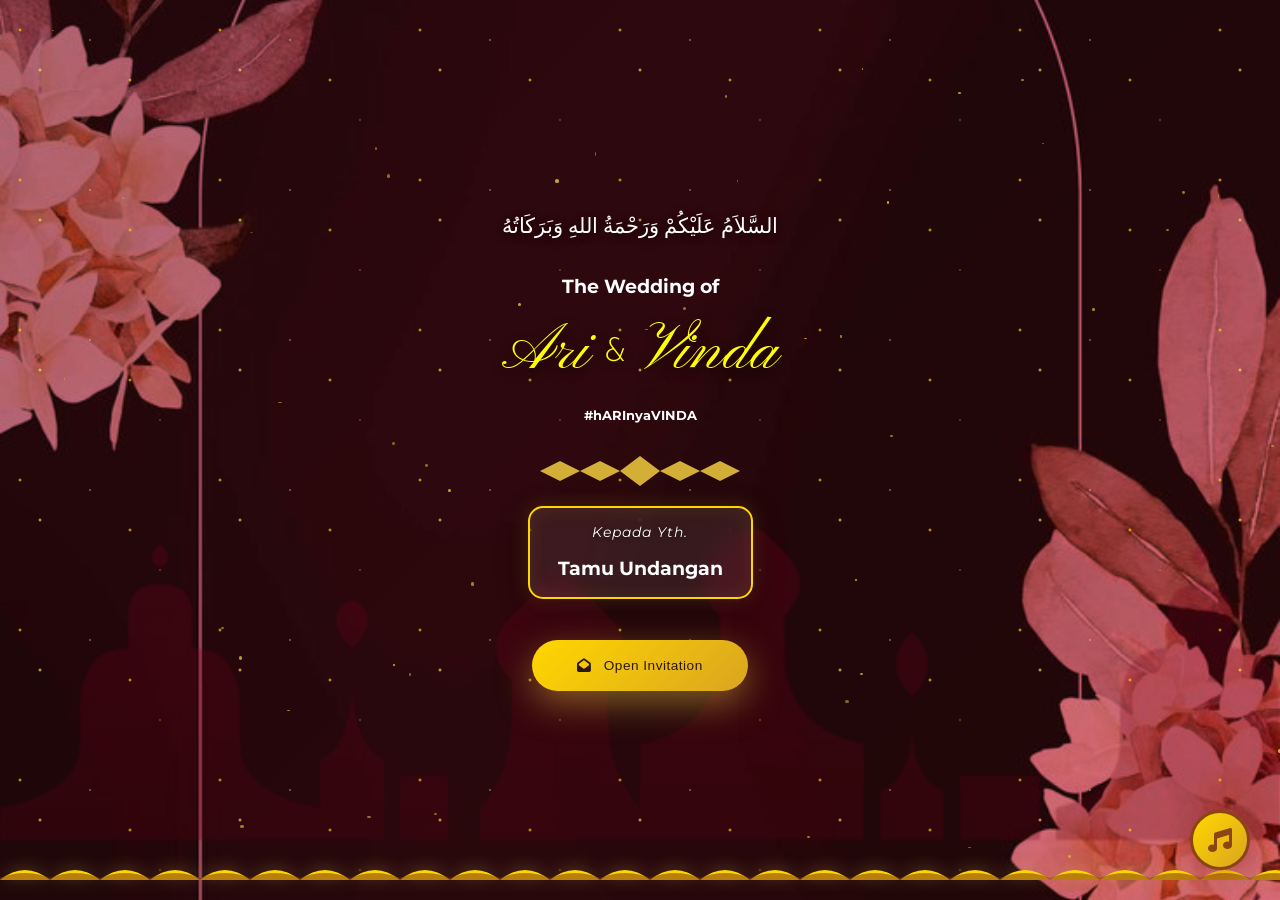
<file: index.html>
<!DOCTYPE html>
<html lang="id">
<head>
    <meta charset="UTF-8">
    <meta name="viewport" content="width=device-width, initial-scale=1.0">
    <title>Wedding Invitation - Ari & Vinda</title>
    <link rel="preconnect" href="https://fonts.googleapis.com">
    <link rel="preconnect" href="https://fonts.gstatic.com" crossorigin>
    <link href="https://fonts.googleapis.com/css2?family=Amiri:wght@400;700&family=Lora:wght@400;500;600;700&family=Montserrat:wght@300;400;500;600;700&family=Pinyon+Script&family=Josefin+Sans:wght@300;400;600;700&display=swap" rel="stylesheet">
    <link rel="stylesheet" href="https://cdnjs.cloudflare.com/ajax/libs/font-awesome/6.4.0/css/all.min.css">
    <link rel="stylesheet" href="css/style.css">
    <style>
        /* ===== VERSE SECTION - MINANGKABAU AESTHETIC ===== */
        /* .verse-section {
            background: linear-gradient(135deg, #F5E6D3 0%, #E8D4B8 50%, #F5E6D3 100%);
            padding: 100px 20px;
            position: relative;
            overflow: hidden;
            min-height: auto;
        } */
/* 
        .verse-decorative-top {
            position: absolute;
            top: 0;
            left: 50%;
            transform: translateX(-50%);
            width: 100%;
            height: 60px;
            background: linear-gradient(180deg, transparent 0%, rgba(160, 66, 42, 0.15) 100%);
        } */
/* 
        .verse-decorative-bottom {
            position: absolute;
            bottom: 0;
            left: 50%;
            transform: translateX(-50%);
            width: 100%;
            height: 60px;
            background: linear-gradient(0deg, transparent 0%, rgba(160, 66, 42, 0.15) 100%);
        } */

        .islamic-frame {
            background: rgba(255, 255, 255, 0.95);
            border: 3px solid rgba(196, 30, 58, 0.6);
            border-radius: 25px;
            padding: 70px 50px;
            max-width: 900px;
            margin: 0 auto;
            position: relative;
            backdrop-filter: blur(10px);
            box-shadow: 0 15px 50px rgba(139, 69, 19, 0.15), inset 0 1px 0 rgba(255, 255, 255, 0.4), 0 0 0 1px rgba(255, 215, 0, 0.2);
        }

        .verse-content {
            text-align: center;
            position: relative;
            z-index: 1;
        }

        .verse-ornament-top,
        .verse-ornament-bottom {
            color: rgba(196, 30, 58, 0.7);
            font-size: 1.5rem;
            margin: 15px 0;
            animation: float 3s ease-in-out infinite;
        }

        .verse-ornament-bottom {
            animation: float 3s ease-in-out infinite reverse;
        }

        .arabic-verse {
            font-family: 'Amiri', serif;
            font-size: 1.5rem;
            line-height: 2.2;
            color: yellow;
            margin: 20px 0 30px 0;
            direction: rtl;
            font-weight: 700;
            letter-spacing: 1px;
            text-shadow: 0 2px 4px rgba(196, 30, 58, 0.15);
        }

        .verse-divider {
            width: 100px;
            height: 2px;
            background: linear-gradient(90deg, transparent, rgba(196, 30, 58, 0.4), transparent);
            margin: 30px auto;
        }

        .verse-translation {
            font-family: 'Montserrat', sans-serif;
            font-size: 1.1rem;
            line-height: 1.9;
                color: #FFFFFF;

            font-style: italic;
            margin: 30px 0;
            letter-spacing: 0.3px;
        }

        .verse-reference {
            font-family: 'Lora', serif;
            font-size: 1.05rem;
            color: #8B1538;
            font-weight: 600;
            letter-spacing: 2px;
            margin-top: 20px;
            text-transform: uppercase;
        }

        /* ===== INVITATION INTRO SECTION - MINANGKABAU ===== */
        .invitation-intro-section {
            background: url('../images/minang.jpeg') center/cover no-repeat,
                        linear-gradient(135deg, rgba(139, 21, 56, 0.7) 0%, rgba(196, 30, 58, 0.7) 25%, rgba(92, 15, 35, 0.7) 50%, rgba(196, 30, 58, 0.7) 75%, rgba(139, 21, 56, 0.7) 100%);
            background-blend-mode: multiply;
            background-size: cover, 400% 400%;
            background-attachment: fixed;
            padding: 100px 20px;
            position: relative;
            overflow: hidden;
            min-height: 100vh;
        }

        .intro-backdrop {
            position: absolute;
            top: 0;
            left: 0;
            right: 0;
            bottom: 0;
            background: radial-gradient(circle at 20% 30%, rgba(255, 215, 0, 0.03) 0%, transparent 50%),
                        radial-gradient(circle at 80% 70%, rgba(255, 215, 0, 0.02) 0%, transparent 50%);
            pointer-events: none;
        }

        .intro-content {
            max-width: 850px;
            margin: 0 auto;
            text-align: center;
            position: relative;
            z-index: 1;
        }

        .intro-ornament-top,
        .intro-ornament-bottom {
            color: #FFD700;
            font-size: 2rem;
            margin: 15px 0;
            animation: float 4s ease-in-out infinite;
            text-shadow: 0 0 15px rgba(212, 175, 55, 0.6);
            filter: drop-shadow(0 0 10px rgba(212, 175, 55, 0.5));
        }

        .intro-ornament-bottom {
            animation: float 4s ease-in-out infinite reverse;
        }

        .intro-text {
            font-family: 'Montserrat', sans-serif;
            font-size: 1rem;
            line-height: 2;
            color: #FFFFFF;
            font-weight: 400;
            letter-spacing: 0.5px;
            padding: 50px 40px;
            border-left: 5px solid rgba(255, 215, 0, 0.5);
            border-right: 5px solid rgba(255, 215, 0, 0.5);
            background: rgba(0, 0, 0, 0.2);
            border-radius: 15px;
            backdrop-filter: blur(12px);
            box-shadow: 0 8px 32px rgba(0, 0, 0, 0.3), inset 0 1px 0 rgba(255, 255, 255, 0.1), 0 0 20px rgba(212, 175, 55, 0.2);
            position: relative;
            text-shadow: 0 2px 4px rgba(0, 0, 0, 0.4);
            animation: fadeInUp 1s ease 0.5s both;
        }

        /* ===== BLESSING SECTION ===== */
        .blessing-wrapper {
            margin-top: 80px;
            text-align: center;
        }

        .blessing-title {
            font-family: 'Montserrat', sans-serif;
            font-size: 1.5rem;
            color: #FFFFFF;
            margin-bottom: 40px;
            font-weight: 600;
            letter-spacing: 1px;
            text-shadow: 0 2px 4px rgba(0, 0, 0, 0.2);
            position: relative;
            display: inline-block;
            left: 50%;
            transform: translateX(-50%);
        }

        .blessing-title::before,
        .blessing-title::after {
            content: '✦';
            color: rgba(212, 175, 55, 0.6);
            margin: 0 15px;
            font-size: 0.5rem;
        }

        .blessing-section {
            max-width: 900px;
            margin: 0 auto;
            text-align: center;
            padding: 40px 30px;
            background: rgba(255, 255, 255, 0.15);
            border-radius: 20px;
            backdrop-filter: blur(10px);
            border: 2px solid rgba(255, 255, 255, 0.3);
            position: relative;
            z-index: 1;
        }

        .blessing-arabic {
            font-family: 'Amiri', serif;
            font-size: 1.4rem;
            line-height: 2;
            color: #f5f5f5;
            direction: rtl;
            margin: 0 0 20px 0;
            font-weight: 400;
            letter-spacing: 1px;
            text-shadow: 0 2px 4px rgba(0, 0, 0, 0.2);
        }

        .blessing-translation {
            font-family: 'Montserrat', sans-serif;
            font-size: 1rem;
            line-height: 1.8;
            color: rgba(255, 255, 255, 0.9);
            font-style: italic;
            margin: 0;
            letter-spacing: 0.3px;
            text-shadow: 0 1px 3px rgba(0, 0, 0, 0.2);
        }

        @keyframes float {
            0%, 100% {
                transform: translateY(0px);
            }
            50% {
                transform: translateY(10px);
            }
        }

        @keyframes fadeInUp {
            from {
                opacity: 0;
                transform: translateY(30px);
            }
            to {
                opacity: 1;
                transform: translateY(0);
            }
        }

        @keyframes fadeInDown {
            from {
                opacity: 0;
                transform: translateY(-30px);
            }
            to {
                opacity: 1;
                transform: translateY(0);
            }
        }

        @keyframes bounceDown {
            0%, 100% {
                transform: translateX(-50%) translateY(0);
            }
            50% {
                transform: translateX(-50%) translateY(5px);
            }
        }

        @keyframes bounceUp {
            0%, 100% {
                transform: translateX(-50%) translateY(0);
            }
            50% {
                transform: translateX(-50%) translateY(-5px);
            }
        }

        /* ===== SUCCESS POPUP ===== */
        .success-popup {
            position: fixed;
            top: 50%;
            left: 50%;
            transform: translate(-50%, -50%) scale(0.8);
            opacity: 0;
            z-index: 9999;
            transition: all 0.5s cubic-bezier(0.34, 1.56, 0.64, 1);
            pointer-events: none;
        }

        .success-popup.show {
            opacity: 1;
            transform: translate(-50%, -50%) scale(1);
        }

        .popup-content {
            background: linear-gradient(135deg, #ffffff 0%, #f9f9f9 100%);
            border-radius: 20px;
            padding: 60px 50px;
            text-align: center;
            box-shadow: 0 20px 60px rgba(0, 0, 0, 0.3), 
                        0 0 40px rgba(196, 30, 58, 0.15),
                        inset 0 1px 0 rgba(255, 255, 255, 0.6);
            border: 2px solid rgba(196, 30, 58, 0.2);
            position: relative;
            min-width: 350px;
            backdrop-filter: blur(10px);
        }

        .popup-icon {
            font-size: 4rem;
            color: #4CAF50;
            margin-bottom: 20px;
            animation: scaleIcon 0.6s cubic-bezier(0.34, 1.56, 0.64, 1);
        }

        .popup-content h3 {
            font-family: 'Lora', serif;
            font-size: 2rem;
            color: #333;
            margin: 15px 0 10px 0;
            font-weight: 600;
            letter-spacing: 0.5px;
        }

        .popup-content p {
            font-family: 'Montserrat', sans-serif;
            font-size: 1.05rem;
            color: #666;
            margin: 0;
            line-height: 1.6;
            letter-spacing: 0.3px;
        }

        .popup-animation {
            position: absolute;
            top: 50%;
            left: 50%;
            transform: translate(-50%, -50%);
            width: 100%;
            height: 100%;
            border-radius: 20px;
            border: 3px solid #4CAF50;
            opacity: 0;
            animation: expandBorder 0.8s ease-out;
            pointer-events: none;
        }

        @keyframes scaleIcon {
            0% {
                transform: scale(0) rotateZ(-45deg);
            }
            50% {
                transform: scale(1.2) rotateZ(0deg);
            }
            100% {
                transform: scale(1) rotateZ(0deg);
            }
        }

        @keyframes expandBorder {
            0% {
                opacity: 1;
                transform: translate(-50%, -50%) scale(1);
            }
            100% {
                opacity: 0;
                transform: translate(-50%, -50%) scale(1.4);
            }
        }

        @media (max-width: 600px) {
            .popup-content {
                min-width: 280px;
                padding: 40px 30px;
            }

            .popup-icon {
                font-size: 3rem;
            }

            .popup-content h3 {
                font-size: 1.5rem;
            }

            .popup-content p {
                font-size: 0.95rem;
            }
        }
    </style>
</head>
<body>
    <!-- Opening Section with Mosque Silhouette -->
    <section id="opening" class="section opening-section">
        <div class="mosque-silhouette"></div>
        <div class="stars"></div>
        <!-- <div class="ornament-decoration ornament-top-left"></div>
        <div class="ornament-decoration ornament-top-right"></div>
        <div class="ornament-decoration ornament-bottom-left"></div>
        <div class="ornament-decoration ornament-bottom-right"></div> -->
        <!-- <div class="floral-accent floral-accent-left"></div>
        <div class="floral-accent floral-accent-right"></div> -->
        <div class="opening-content">
            <p class="opening-text">السَّلاَمُ عَلَيْكُمْ وَرَحْمَةُ اللهِ وَبَرَكَاتُهُ</p>
            <div class="wedding-intro">
                <h3>The Wedding of</h3>
                <div class="wedding-couple-names">
                    <span class="couple-first">Ari</span>
                    <span class="couple-and">&</span>
                    <span class="couple-second">Vinda</span>
                </div>
                <h5>#hARInyaVINDA</h5>
            </div>
            <div class="geometric-divider"></div>
      
            
            <!-- Guest Name Display -->
            <div class="guest-name-container" id="guest-name-container">
                <p class="kepada-text">Kepada Yth.</p>
                <h3 id="guest-name">Tamu Undangan</h3>
            </div>

            <br>            
                    
            <button class="open-invitation-btn" onclick="openInvitation()">
                <i class="fas fa-envelope-open"></i>
                <span>Open Invitation</span>
            </button>
        </div>
        <div class="islamic-pattern-border"></div>

          <!-- Couple Illustration -->
            <!-- <div class="couple-illustration">
                <img src="minang.png" alt="Couple Illustration">
            </div> -->
    </section>

    <!-- Main Content (Initially Hidden) -->
    <main id="main-content" class="hidden">
        <!-- Hero Section -->
        <!-- <section id="hero" class="section hero-section">
            <div class="hero-overlay"></div>
            <div class="floating-lanterns"></div>
            <div class="hero-content">
                <div class="save-the-date">SAVE THE DATE</div>
                <div class="couple-names">
                    <span class="groom-name">Ari</span>
                    <span class="ampersand">&</span>
                    <span class="bride-name">Vinda</span>
                </div>
                <div class="wedding-date">
                    <span class="hijri-date">13 Dzulhijjah 1447 H</span>
                    <span class="gregorian-date">Sabtu, 30 Mei 2026</span>
                </div>
            </div>
            <div class="scroll-indicator">
                <i class="fas fa-chevron-down"></i>
            </div>
        </section> -->

        <!-- Quran Verse Section -->
        <section id="verse" class="section verse-section">
            <div class="stars"></div>
            <!-- <div class="verse-ornament-decoration verse-ornament-top-left"></div>
            <div class="verse-ornament-decoration verse-ornament-top-right"></div>
            <div class="verse-ornament-decoration verse-ornament-bottom-left"></div>
            <div class="verse-ornament-decoration verse-ornament-bottom-right"></div>
            <div class="verse-floral-accent verse-floral-accent-left"></div>
            <div class="verse-floral-accent verse-floral-accent-right"></div> -->
            
            <div class="verse-content">
                <div class="verse-ornament-top">✦</div>
                <div class="arabic-verse" data-aos="fade-up" data-aos-delay="300">
                    وَمِنْ آيَاتِهِ أَنْ خَلَقَ لَكُم مِّنْ أَنفُسِكُمْ أَزْوَاجًا لِّتَسْكُنُوا إِلَيْهَا وَجَعَلَ بَيْنَكُم مَّوَدَّةً وَرَحْمَةً
                </div>
                <div class="verse-divider"></div>
                <div class="verse-translation" data-aos="fade-up" data-aos-delay="400">
                    "Dan di antara tanda-tanda kekuasaan-Nya ialah Dia menciptakan untukmu istri-istri dari jenismu sendiri, supaya kamu cenderung dan merasa tenteram kepadanya, dan dijadikan-Nya di antaramu rasa kasih dan sayang."
                </div>
                <div class="verse-reference" data-aos="fade-up" data-aos-delay="500">— QS. Ar-Rum: 21 —</div>
                <div class="verse-ornament-bottom">✦</div>
            </div>
        </section>

        <!-- Invitation Intro Section -->
        <section id="invitation-intro" class="section invitation-intro-section">
            <div class="intro-backdrop"></div>
            <div class="intro-content" data-aos="fade-up" data-aos-delay="200">
                <div class="intro-ornament-top" data-aos="fade-down" data-aos-delay="100">✦</div>
                <p class="intro-text" data-aos="fade-up" data-aos-delay="300">
                    Segala puji bagi Allah Subhanahu wa Ta'ala yang telah menjadikan hambaNya hidup berpasang-pasangan. Dengan memohon Rahmat dan Ridho Allah Subhanahu wa Ta'ala, kami bermaksud untuk mengundang Saudara/i dalam acara pernikahan yang kami selenggarakan.
                </p>
                <!-- <div class="intro-ornament-bottom" data-aos="fade-up" data-aos-delay="400">✦</div> -->
            </div>
        </section>

        <!-- Couple Section -->
        <section id="couple" class="section couple-section">
            <!-- <div class="butterfly butterfly-1"></div>
            <div class="butterfly butterfly-2"></div>
            <div class="butterfly butterfly-3"></div> -->
            
            <!-- <div class="section-header" data-aos="fade-up" data-aos-delay="0">
                <div class="ornament-top" data-aos="fade-down" data-aos-delay="100"></div>
                <div class="ornament-bottom" data-aos="fade-up" data-aos-delay="300"></div>
            </div> -->
            
            <div class="couple-container" data-aos="fade-up" data-aos-delay="200">
                
                <!-- Bride -->
                  <div class="person-info" data-aos="fade-up" data-aos-delay="350">
                    <h3 class="person-name">Ariyadi Armi, S.Pd.</h3>
                    <p class="person-title">Putra dari</p>
                    <p class="parent-names">Bapak Ardi<br>& Ibu Kasmiati</p>
                    <div class="social-links">
                        <a href="https://www.instagram.com/ariyadiarmi/" target="_blank"><i class="fab fa-instagram"></i></a>
                    </div>
                </div>

                <!-- Divider -->
                <div class="couple-divider-text" data-aos="zoom-in" data-aos-delay="300">
                    <span>&</span>
                </div>

                <!-- Groom -->
                       <div class="person-info" data-aos="fade-up" data-aos-delay="250">
                    <h3 class="person-name">Delvinda Trie Febrya, S.K.M.</h3>
                    <p class="person-title">Putri dari</p>
                    <p class="parent-names">Bapak H. Asrizal<br>& Ibu Hj. Yusmeiyeni</p>
                     <div class="social-links">
                        <a href=" https://www.instagram.com/delvindatrie/" target="_blank"><i class="fab fa-instagram"></i></a>
                    </div>
                </div>
            </div>
        </section>

        <!-- Event Details Section -->
        <section id="events" class="section events-section" data-aos="fade-up">
            <div class="section-header" data-aos="fade-up" data-aos-delay="0">
                <div class="ornament-top" data-aos="fade-down" data-aos-delay="100"></div>
                <h2 data-aos="zoom-in" data-aos-delay="200">Save The Date</h2>
                <div class="ornament-bottom" data-aos="fade-up" data-aos-delay="300"></div>
            </div>

            <div class="events-container">
                <!-- Akad Nikah -->
                <div class="event-card" data-aos="fade-up" data-aos-delay="200">
                    <div class="event-icon" data-aos="zoom-in" data-aos-delay="300">
                        <i class="fas fa-ring"></i>
                    </div>
                    <h3 class="event-title" data-aos="fade-up" data-aos-delay="400">Akad Nikah</h3>
                    <div class="event-details" data-aos="fade-up" data-aos-delay="500">
                        <div class="detail-item">
                            <i class="far fa-calendar"></i>
                            <span>Sabtu, 30 Mei 2026</span>
                        </div>
                        <div class="detail-item">
                            <i class="far fa-clock"></i>
                            <span>09:00 - Selesai </span>
                        </div>
                        <div class="detail-item">
                        <i class="fas fa-building"></i>
                            <span>Gedung Balai Basuo</span>
                        </div>
                        <div class="detail-item">
                            <i class="fas fa-map-marker-alt"></i>
                            <span>Jalan Pegambiran Permai</span>
                        </div>
                    </div>
                    <a href="https://maps.app.goo.gl/XdKboQ74CuMytu3D8" target="_blank" class="map-btn">
                        <i class="fas fa-map"></i> Lihat Lokasi
                    </a>
                </div>

                <!-- Resepsi -->
                <div class="event-card" data-aos="fade-up" data-aos-delay="400">
                    <div class="event-icon" data-aos="zoom-in" data-aos-delay="500">
                        <i class="fas fa-utensils"></i>
                    </div>
                    <h3 class="event-title" data-aos="fade-up" data-aos-delay="600">Resepsi</h3>
                    <div class="event-details" data-aos="fade-up" data-aos-delay="700">
                        <div class="detail-item">
                            <i class="far fa-calendar"></i>
                            <span>Sabtu, 30 Mei 2026</span>
                        </div>
                        <div class="detail-item">
                            <i class="far fa-clock"></i>
                            <span>11:00 - Selesai</span>
                        </div>
                        <div class="detail-item">
                            <i class="fas fa-building"></i>
                            <span>Gedung Balai Basuo</span>
                        </div>
                        <div class="detail-item">
                            <i class="fas fa-map-marker-alt"></i>
                            <span>Jalan Pegambiran Permai</span>
                        </div>
                    </div>
                    <a href="https://maps.app.goo.gl/XdKboQ74CuMytu3D8" target="_blank" class="map-btn">
                        <i class="fas fa-map"></i> Lihat Lokasi
                    </a>
                </div>
            </div>
        </section>

             <!-- Countdown Section -->
        <section id="countdown" class="section countdown-section">
            <div class="countdown-bg"></div>
            <!-- Floating Flowers -->
            <div class="flower flower-1"></div>
            <div class="flower flower-2"></div>
            <div class="flower flower-3"></div>
            <div class="flower flower-4"></div>
            
            <div class="section-header light">
                <h2>Countdown Time</h2>
            </div>
            <div class="countdown-container">
                <div class="countdown-item" data-aos="fade-up" data-aos-delay="200">
                    <span class="countdown-number" id="days">00</span>
                    <span class="countdown-label">Hari</span>
                </div>
                <div class="countdown-item" data-aos="fade-up" data-aos-delay="250">
                    <span class="countdown-number" id="hours">00</span>
                    <span class="countdown-label">Jam</span>
                </div>
                <div class="countdown-item" data-aos="fade-up" data-aos-delay="300">
                    <span class="countdown-number" id="minutes">00</span>
                    <span class="countdown-label">Menit</span>
                </div>
                <div class="countdown-item" data-aos="fade-up" data-aos-delay="350">
                    <span class="countdown-number" id="seconds">00</span>
                    <span class="countdown-label">Detik</span>
                </div>
            </div>
        </section>

        <!-- Blessing Section -->
        <section id="blessing" class="section blessing-main-section">
            <div class="blessing-wrapper" data-aos="fade-up" data-aos-delay="200">
             
                 <div class="section-header">
                <div class="ornament-top"></div>
                <h2>Doakan kami</h2>
                <div class="ornament-bottom"></div>
            </div>
                <div class="blessing-section" data-aos="fade-up" data-aos-delay="400">
                    <p class="blessing-arabic">Baarakallahu laka wa baaraka 'alaika wa jama'a bainakuma fii khayrin</p>
                    <p class="blessing-translation">"Semoga Allah memberikan keberkahan padamu dan mengumpulkan kalian berdua dalam kebaikan"</p>
                </div>
            </div>
        </section>

        <!-- RSVP Section -->
        <section id="rsvp" class="section rsvp-section">
            <div class="section-header">
                <div class="ornament-top"></div>
                <h2>RSVP</h2>
                <div class="ornament-bottom"></div>
            </div>

            <form class="rsvp-form" name="rsvpForm" data-aos="fade-up">
                <div class="form-group">
                    <label for="name">Nama Lengkap</label>
                    <input type="text" id="name" name="name" placeholder="Masukkan nama lengkap" required>
                </div>
                <div class="form-group">
                    <label for="message">Ucapan & Doa</label>
                    <textarea id="message" name="message" rows="4" placeholder="Tulis ucapan dan doa untuk kedua mempelai..."></textarea>
                </div>
                <button type="submit" class="submit-btn">
                    <i class="fas fa-paper-plane"></i> Kirim Ucapan
                </button>
            </form>
        </section>

        <!-- Wishes Section -->
        <section id="wishes" class="section wishes-section" data-aos="fade-up">
            <div class="section-header" data-aos="zoom-in" data-aos-delay="100">
                <div class="ornament-top"></div>
                <h2>Ucapan & Doa</h2>
                <div class="ornament-bottom"></div>
            </div>

            <div class="wishes-container" id="wishes-container">
                <!-- Wishes will be loaded dynamically from Google Sheet -->
                <div class="loading-placeholder" style="text-align: center; padding: 40px; color: #999;">
                    <i class="fas fa-spinner fa-spin" style="font-size: 2rem; margin-bottom: 10px;"></i>
                    <p>Memuat ucapan...</p>
                </div>
            </div>

            <!-- Pagination -->
            <div class="wishes-pagination">
                <button class="pagination-btn prev-btn" onclick="previousPage()">
                    <i class="fas fa-chevron-left"></i>
                </button>
                <div class="pagination-info">
                    <span id="current-page">1</span> / <span id="total-pages">1</span>
                </div>
                <button class="pagination-btn next-btn" onclick="nextPage()">
                    <i class="fas fa-chevron-right"></i>
                </button>
            </div>
        </section>

        <!-- Gift Section -->
        <!-- <section id="gift" class="section gift-section">
            <div class="section-header light">
                <div class="ornament-top"></div>
                <h2>Hadiah Pernikahan</h2>
                <div class="ornament-bottom"></div>
                <p class="gift-note">Doa restu Anda merupakan karunia yang sangat berarti bagi kami. Namun jika Anda ingin memberikan hadiah, kami menyediakan amplop digital.</p>
            </div>

            <div class="gift-container">
                <div class="gift-card" data-aos="fade-up">
                    <div class="bank-logo">
                        <i class="fas fa-university"></i>
                    </div>
                    <h4>Bank BCA</h4>
                    <p class="account-number">1234567890</p>
                    <p class="account-name">a.n. Ahmad Fauzan</p>
                    <button class="copy-btn" onclick="copyToClipboard('1234567890')">
                        <i class="fas fa-copy"></i> Salin
                    </button>
                </div>
                <div class="gift-card" data-aos="fade-up" data-aos-delay="100">
                    <div class="bank-logo">
                        <i class="fas fa-university"></i>
                    </div>
                    <h4>Bank Mandiri</h4>
                    <p class="account-number">0987654321</p>
                    <p class="account-name">a.n. Fatimah Azzahra</p>
                    <button class="copy-btn" onclick="copyToClipboard('0987654321')">
                        <i class="fas fa-copy"></i> Salin
                    </button>
                </div>
            </div>
        </section> -->

        <!-- Closing Section -->
        <section id="closing" class="section closing-section">
            <div class="closing-content">
        
                <div class="thank-you"> 
                    <p>Merupakan suatu kehormatan dan kebahagiaan bagi kami apabila Saudara/i berkenan hadir untuk memberikan doa restu kepada kami.</p>
                       <p>Jazakumullahu Khairan Katsiran</p>
                    <div class="couple-signature">
                        <span>Ari & Vinda</span>
                    </div>
                </div>
                <div class="closing-mosque"></div>
            </div>
        </section>

        <!-- Footer -->
        <footer class="footer">
            <p>Made with <i class="fas fa-heart"></i>Ari & Vinda</p>
            <p class="copyright">© 2026 Wedding Invitation</p>
        </footer>
    </main>

    <!-- Music Player -->
    <div class="music-player">
        <button class="music-btn" onclick="toggleMusic()">
            <i class="fas fa-music" id="music-icon"></i>
        </button>
    </div>

    <!-- Floating Action Buttons -->
    <div class="floating-buttons">
        <button class="float-btn scroll-top-btn" onclick="scrollToTop()" title="Kembali ke atas">
            <i class="fas fa-chevron-up"></i>
        </button>
    </div>

    <!-- Audio - Replace with your own nasheed file -->
    <audio id="bg-music" loop>
        <!-- Local file (recommended) -->
        <source src="audio/nasheed.mp3" type="audio/mpeg">
        <!-- Or use online URL as backup -->
    </audio>
    
    <!-- 
    HOW TO ADD YOUR MUSIC:
    1. Create folder: audio/
    2. Add your MP3 file as: audio/nasheed.mp3
    3. Or change the src to any MP3 URL
    -->

    <script src="js/script.js"></script>

    <!-- Google Sheets Integration - Form Submission Handler -->
    <script>
        // Wait for DOM to be ready
        document.addEventListener('DOMContentLoaded', () => {
            const scriptURL = 'https://script.google.com/macros/s/AKfycby6jOmXCTAsrXybINsau4eZ2KgiAouRYKYrhC1UGuThBmhmah2jfOlt7WAjIO9ifZac/exec';
            const form = document.forms['rsvpForm'];

            console.log('🔍 Looking for form:', form);
            console.log('📋 Form name elements:', {
                nameInput: document.getElementById('name'),
                messageInput: document.getElementById('message')
            });

            if (form) {
                form.addEventListener('submit', e => {
                    e.preventDefault();
                    
                    // Get form elements
                    const nameInput = document.getElementById('name');
                    const messageInput = document.getElementById('message');
                    
                    console.log('🔍 Form elements found:', {
                        nameInput: nameInput,
                        messageInput: messageInput
                    });

                    const name = nameInput ? nameInput.value.trim() : '';
                    const message = messageInput ? messageInput.value.trim() : '';

                    console.log('📤 Form Submission Started');
                    console.log('Name value:', name);
                    console.log('Message value:', message);

                    // Validate
                    if (!name) {
                        console.error('❌ Name is empty!');
                        alert('Mohon isi nama terlebih dahulu');
                        return;
                    }
                    if (!message) {
                        console.error('❌ Message is empty!');
                        alert('Mohon isi ucapan terlebih dahulu');
                        return;
                    }

                    const data = 'name=' + encodeURIComponent(name) + '&message=' + encodeURIComponent(message);
                    
                    console.log('Data to send:', data);
                    console.log('Script URL:', scriptURL);

                    const submitBtn = form.querySelector('.submit-btn');
                    const originalText = submitBtn.innerHTML;
                    submitBtn.innerHTML = '<i class="fas fa-spinner fa-spin"></i> Mengirim...';
                    submitBtn.disabled = true;

                    fetch(scriptURL, { 
                        method: 'POST',
                        headers: {
                            'Content-Type': 'application/x-www-form-urlencoded'
                        },
                        body: data
                    })
                    .then(response => {
                        console.log('✅ SUCCESS: Response received', response.status);
                        return response.text();
                    })
                    .then(text => {
                        console.log('✅ SUCCESS: Response text:', text);
                        showSuccessPopup('Terima kasih! Ucapan Anda telah terkirim.');
                        form.reset();
                        submitBtn.innerHTML = originalText;
                        submitBtn.disabled = false;
                        setTimeout(fetchWishes, 1500);
                    })
                    .catch(error => {
                        console.error('❌ ERROR:', error);
                        showSuccessPopup('Terima kasih! Ucapan Anda telah terkirim.');
                        form.reset();
                        submitBtn.innerHTML = originalText;
                        submitBtn.disabled = false;
                        setTimeout(fetchWishes, 1500);
                    });
                });
            } else {
                console.error('❌ Form not found!');
            }
        });
    </script>
</body>
</html>
</file>
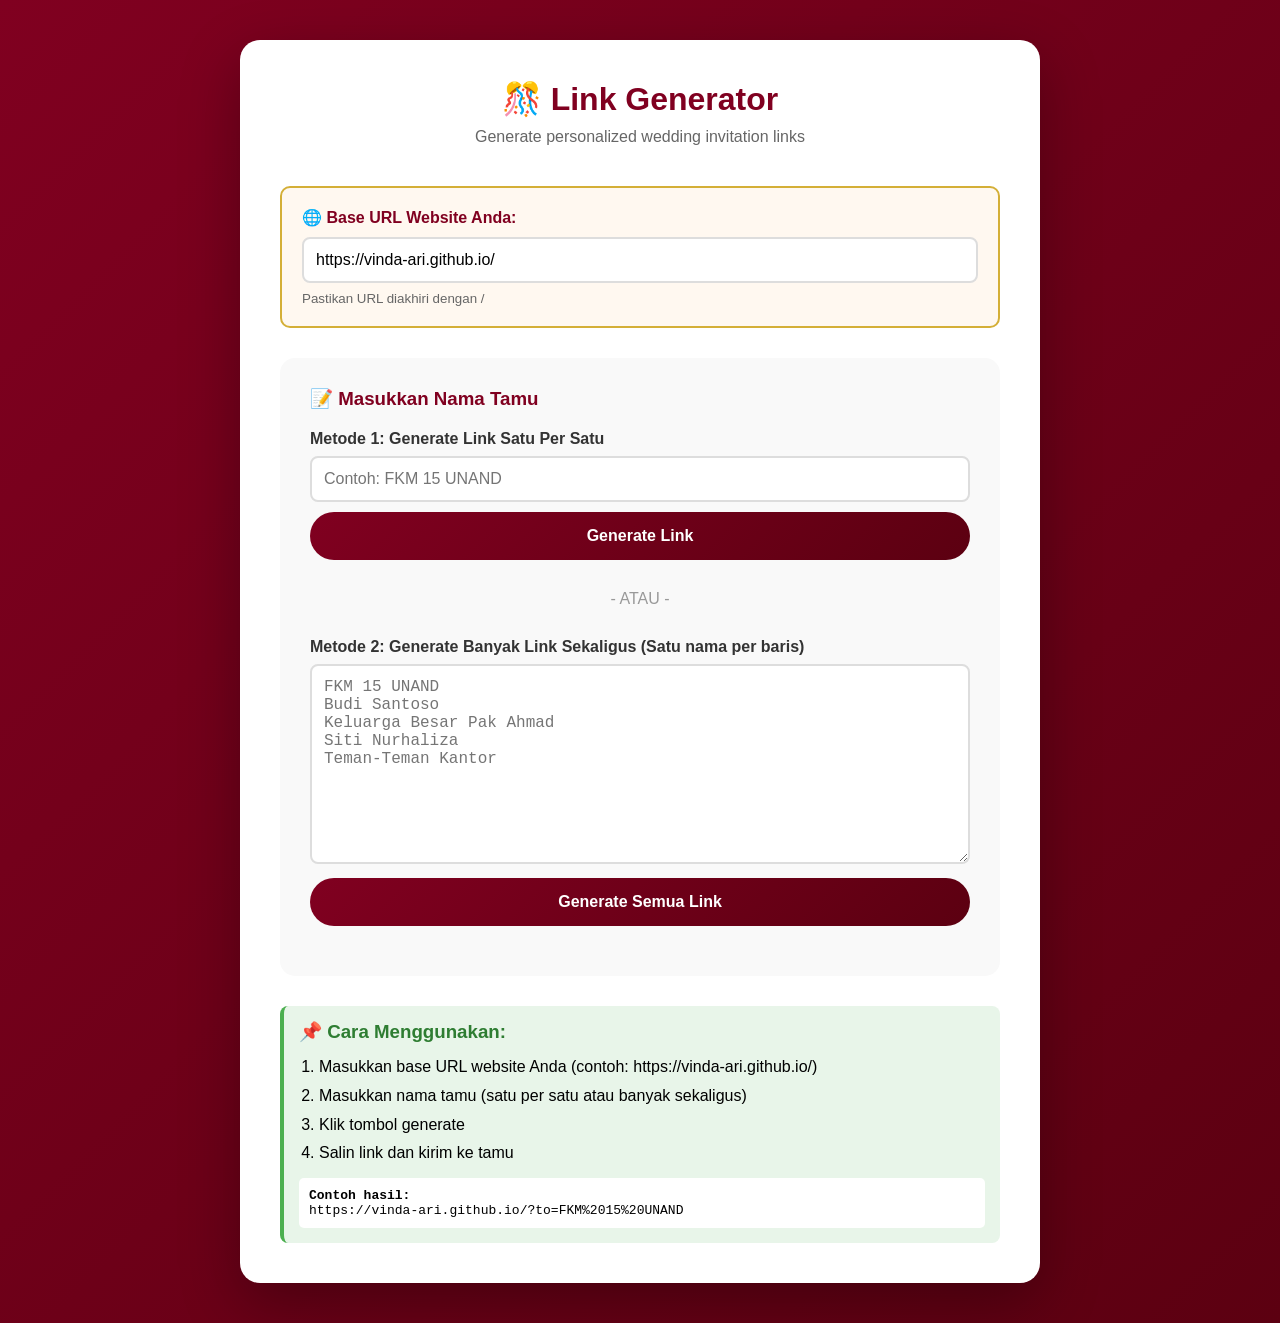
<file: link-generator.html>
<!DOCTYPE html>
<html lang="id">
<head>
    <meta charset="UTF-8">
    <meta name="viewport" content="width=device-width, initial-scale=1.0">
    <title>Link Generator - Wedding Invitation</title>
    <style>
        * {
            margin: 0;
            padding: 0;
            box-sizing: border-box;
        }

        body {
            font-family: 'Segoe UI', Tahoma, Geneva, Verdana, sans-serif;
            background: linear-gradient(135deg, #800020 0%, #5C0011 100%);
            min-height: 100vh;
            padding: 40px 20px;
        }

        .container {
            max-width: 800px;
            margin: 0 auto;
            background: white;
            border-radius: 20px;
            padding: 40px;
            box-shadow: 0 20px 60px rgba(0, 0, 0, 0.3);
        }

        h1 {
            color: #800020;
            text-align: center;
            margin-bottom: 10px;
            font-size: 2rem;
        }

        .subtitle {
            text-align: center;
            color: #666;
            margin-bottom: 40px;
        }

        .base-url-section {
            background: #FFF8F0;
            padding: 20px;
            border-radius: 10px;
            margin-bottom: 30px;
            border: 2px solid #D4AF37;
        }

        .base-url-section label {
            display: block;
            font-weight: 600;
            color: #800020;
            margin-bottom: 10px;
        }

        .base-url-section input {
            width: 100%;
            padding: 12px;
            border: 2px solid #ddd;
            border-radius: 8px;
            font-size: 1rem;
        }

        .generator-section {
            background: #f9f9f9;
            padding: 30px;
            border-radius: 15px;
            margin-bottom: 30px;
        }

        .form-group {
            margin-bottom: 20px;
        }

        label {
            display: block;
            font-weight: 600;
            color: #333;
            margin-bottom: 8px;
        }

        input[type="text"], textarea {
            width: 100%;
            padding: 12px;
            border: 2px solid #ddd;
            border-radius: 8px;
            font-size: 1rem;
            transition: border-color 0.3s;
        }

        input[type="text"]:focus, textarea:focus {
            outline: none;
            border-color: #D4AF37;
        }

        textarea {
            min-height: 200px;
            font-family: monospace;
            resize: vertical;
        }

        .btn {
            background: linear-gradient(135deg, #800020 0%, #5C0011 100%);
            color: white;
            border: none;
            padding: 15px 30px;
            border-radius: 50px;
            font-size: 1rem;
            font-weight: 600;
            cursor: pointer;
            width: 100%;
            transition: transform 0.3s, box-shadow 0.3s;
        }

        .btn:hover {
            transform: translateY(-2px);
            box-shadow: 0 10px 30px rgba(128, 0, 32, 0.4);
        }

        .result-section {
            background: #f0f0f0;
            padding: 20px;
            border-radius: 10px;
            margin-top: 20px;
            display: none;
        }

        .result-section.show {
            display: block;
        }

        .link-item {
            background: white;
            padding: 15px;
            border-radius: 8px;
            margin-bottom: 10px;
            border-left: 4px solid #D4AF37;
        }

        .link-name {
            font-weight: 600;
            color: #800020;
            margin-bottom: 5px;
        }

        .link-url {
            word-break: break-all;
            color: #0066cc;
            font-size: 0.9rem;
            display: block;
            margin-bottom: 10px;
        }

        .copy-btn {
            background: #D4AF37;
            color: #333;
            border: none;
            padding: 8px 20px;
            border-radius: 20px;
            font-size: 0.9rem;
            cursor: pointer;
            transition: background 0.3s;
        }

        .copy-btn:hover {
            background: #B8960C;
        }

        .info-box {
            background: #e8f5e9;
            border-left: 4px solid #4caf50;
            padding: 15px;
            border-radius: 8px;
            margin-top: 20px;
        }

        .info-box h3 {
            color: #2e7d32;
            margin-bottom: 10px;
        }

        .example {
            background: #fff;
            padding: 10px;
            border-radius: 5px;
            font-family: monospace;
            margin-top: 10px;
        }
    </style>
</head>
<body>
    <div class="container">
        <h1>🎊 Link Generator</h1>
        <p class="subtitle">Generate personalized wedding invitation links</p>

        <div class="base-url-section">
            <label for="base-url">🌐 Base URL Website Anda:</label>
            <input type="text" id="base-url" value="https://vinda-ari.github.io/" placeholder="https://yourwebsite.com/">
            <small style="color: #666; margin-top: 8px; display: block;">Pastikan URL diakhiri dengan /</small>
        </div>

        <div class="generator-section">
            <h3 style="margin-bottom: 20px; color: #800020;">📝 Masukkan Nama Tamu</h3>
            
            <div class="form-group">
                <label for="single-name">Metode 1: Generate Link Satu Per Satu</label>
                <input type="text" id="single-name" placeholder="Contoh: FKM 15 UNAND">
                <button class="btn" onclick="generateSingleLink()" style="margin-top: 10px;">Generate Link</button>
            </div>

            <div style="text-align: center; margin: 30px 0; color: #999;">- ATAU -</div>

            <div class="form-group">
                <label for="bulk-names">Metode 2: Generate Banyak Link Sekaligus (Satu nama per baris)</label>
<textarea id="bulk-names" placeholder="FKM 15 UNAND
Budi Santoso
Keluarga Besar Pak Ahmad
Siti Nurhaliza
Teman-Teman Kantor"></textarea>
                <button class="btn" onclick="generateBulkLinks()" style="margin-top: 10px;">Generate Semua Link</button>
            </div>
        </div>

        <div class="result-section" id="result-section">
            <h3 style="margin-bottom: 15px; color: #800020;">✅ Link yang Dihasilkan:</h3>
            <div id="links-container"></div>
            <button class="btn" onclick="copyAllLinks()" style="margin-top: 20px; background: #4caf50;">📋 Salin Semua Link</button>
        </div>

        <div class="info-box">
            <h3>📌 Cara Menggunakan:</h3>
            <ol style="margin-left: 20px; line-height: 1.8;">
                <li>Masukkan base URL website Anda (contoh: https://vinda-ari.github.io/)</li>
                <li>Masukkan nama tamu (satu per satu atau banyak sekaligus)</li>
                <li>Klik tombol generate</li>
                <li>Salin link dan kirim ke tamu</li>
            </ol>
            <div class="example">
                <strong>Contoh hasil:</strong><br>
                https://vinda-ari.github.io/?to=FKM%2015%20UNAND
            </div>
        </div>
    </div>

    <script>
        function getBaseUrl() {
            let url = document.getElementById('base-url').value.trim();
            if (!url.endsWith('/')) {
                url += '/';
            }
            return url;
        }

        function generateSingleLink() {
            const name = document.getElementById('single-name').value.trim();
            if (!name) {
                alert('Masukkan nama tamu!');
                return;
            }

            const baseUrl = getBaseUrl();
            const encodedName = encodeURIComponent(name);
            const link = `${baseUrl}?to=${encodedName}`;

            displayLinks([{ name, link }]);
            document.getElementById('single-name').value = '';
        }

        function generateBulkLinks() {
            const names = document.getElementById('bulk-names').value.trim().split('\n').filter(n => n.trim());
            if (names.length === 0) {
                alert('Masukkan minimal satu nama tamu!');
                return;
            }

            const baseUrl = getBaseUrl();
            const links = names.map(name => {
                const trimmedName = name.trim();
                const encodedName = encodeURIComponent(trimmedName);
                const link = `${baseUrl}?to=${encodedName}`;
                return { name: trimmedName, link };
            });

            displayLinks(links);
        }

        function displayLinks(links) {
            const container = document.getElementById('links-container');
            const resultSection = document.getElementById('result-section');
            
            container.innerHTML = '';
            links.forEach((item, index) => {
                const linkItem = document.createElement('div');
                linkItem.className = 'link-item';
                linkItem.innerHTML = `
                    <div class="link-name">${index + 1}. ${item.name}</div>
                    <a href="${item.link}" target="_blank" class="link-url">${item.link}</a>
                    <button class="copy-btn" onclick="copyLink('${item.link}')">📋 Salin Link</button>
                `;
                container.appendChild(linkItem);
            });

            resultSection.classList.add('show');
            resultSection.scrollIntoView({ behavior: 'smooth', block: 'nearest' });
        }

        function copyLink(link) {
            navigator.clipboard.writeText(link).then(() => {
                alert('Link berhasil disalin! ✅');
            });
        }

        function copyAllLinks() {
            const links = Array.from(document.querySelectorAll('.link-url')).map(a => a.textContent).join('\n\n');
            navigator.clipboard.writeText(links).then(() => {
                alert('Semua link berhasil disalin! ✅');
            });
        }
    </script>
</body>
</html>
</file>
<file: css/style.css>
/* ===== ROOT VARIABLES - MINANGKABAU RUMAH MINANG AESTHETIC ===== */
:root {
    /* Minangkabau House (Rumah Minang) Color Palette */
    --primary-maroon: #8B4513;       /* Warm saddle brown */
    --primary-maroon-light: #A0522D;
    --primary-maroon-dark: #654321;  /* Deep chocolate brown */
    --secondary-maroon: #CD853F;     /* Peru/warm tan */
    --accent-gold: #FFD700;          /* Bright gold for Minang traditional */
    --accent-gold-light: #FFED4E;
    --accent-gold-dark: #DAA520;     /* Goldenrod */
    --accent-rose: #C85A54;          /* Rust/terracotta */
    --cream: #F5DEB3;                /* Wheat color - natural Minang palette */
    --cream-dark: #D2B48C;           /* Tan - warm earth tone */
    --dark: #2C1810;                 /* Deep brown */
    --dark-light: #3D2817;           /* Dark chocolate */
    --white: #FFFFFF;
    --text-dark: #3C2415;
    --text-light: #5C4033;           /* Brown text for Minang feel */
    --minang-copper: #B87333;        /* Copper accent */
    --minang-rust: #A0522D;          /* Rustic red-brown */
    
    /* Fonts */
    --font-arabic: 'Amiri', serif;
    --font-display: 'Lora', serif;
    --font-body: 'Montserrat', sans-serif;
    
    /* Transitions */
    --transition-fast: 0.3s ease;
    --transition-medium: 0.5s ease;
    --transition-slow: 0.8s ease;
    
    /* Shadows */
    --shadow-sm: 0 2px 8px rgba(128, 0, 32, 0.1);
    --shadow-md: 0 8px 24px rgba(128, 0, 32, 0.15);
    --shadow-lg: 0 16px 48px rgba(128, 0, 32, 0.2);
}

/* ===== RESET & BASE ===== */
* {
    margin: 0;
    padding: 0;
    box-sizing: border-box;
}

html {
    scroll-behavior: smooth;
}

body {
    font-family: var(--font-body);
    background-image: linear-gradient(135deg, #F5DEB3 0%, #D2B48C 50%, #EDD5B1 100%);
    background-attachment: fixed, scroll;
    background-size: cover, auto;
    background-position: center, top;
    color: var(--text-dark);
    line-height: 1.6;
    overflow-x: hidden;
    position: relative;
}

/* Minangkabau traditional pattern overlay */
body::before {
    content: '';
    position: fixed;
    top: 0;
    left: 0;
    right: 0;
    bottom: 0;
    background-image: 
        repeating-linear-gradient(45deg, transparent, transparent 35px, rgba(184, 115, 51, 0.03) 35px, rgba(184, 115, 51, 0.03) 70px),
        repeating-linear-gradient(-45deg, transparent, transparent 35px, rgba(160, 82, 45, 0.03) 35px, rgba(160, 82, 45, 0.03) 70px);
    pointer-events: none;
    z-index: 0;
}

.hidden {
    display: none !important;
}

.section {
    min-height: 100vh;
    position: relative;
    overflow: hidden;
}

/* ===== MINANGKABAU PATTERNS ===== */
.islamic-pattern-border {
    position: absolute;
    bottom: 0;
    left: 0;
    right: 0;
    height: 60px;
    background: url('data:image/svg+xml,<svg xmlns="http://www.w3.org/2000/svg" viewBox="0 0 100 20"><path fill="%23FFD700" d="M0 20 Q25 0 50 20 Q75 0 100 20 L100 20 L0 20 Z"/><path fill="%238B4513" opacity="0.6" d="M0 18 Q25 8 50 18 Q75 8 100 18 L100 20 L0 20 Z"/></svg>') repeat-x;
    background-size: 100px 60px;
    filter: drop-shadow(0 -2px 8px rgba(205, 189, 98, 0.3));
}

/* ===== MOSQUE SILHOUETTE ===== */
.mosque-silhouette {
    position: absolute;
    bottom: 60px;
    left: 0;
    right: 0;
    height: 320px;
    background: url('data:image/svg+xml,<svg xmlns="http://www.w3.org/2000/svg" viewBox="0 0 800 200"><defs><linearGradient id="mosqueGrad" x1="0%25" y1="0%25" x2="0%25" y2="100%25"><stop offset="0%25" style="stop-color:%23800020"/><stop offset="100%25" style="stop-color:%235C0011"/></linearGradient></defs><path fill="url(%23mosqueGrad)" d="M0 200 L0 180 Q50 170 50 140 L50 120 Q50 80 80 80 L80 60 Q80 40 100 40 L100 30 Q90 25 100 15 Q110 25 100 30 L100 40 Q120 40 120 60 L120 80 Q150 80 150 120 L150 140 Q150 170 200 180 L200 200 M200 200 L200 150 Q220 140 220 100 L220 80 Q200 60 220 50 Q240 60 220 80 L220 100 Q220 140 240 150 L240 200 M250 200 L250 160 L280 160 L280 200 M300 200 L300 180 Q320 160 320 120 L320 100 Q300 80 320 60 L340 40 Q350 30 360 40 L380 60 Q400 80 380 100 L380 120 Q380 160 400 180 L400 200 M400 200 L400 140 Q450 130 450 80 L450 60 Q430 40 450 20 L460 10 Q470 0 480 10 L490 20 Q510 40 490 60 L490 80 Q490 130 540 140 L540 200 M550 200 L550 170 Q570 160 570 130 L570 110 Q550 90 570 70 Q590 90 570 110 L570 130 Q570 160 590 170 L590 200 M600 200 L600 160 L650 160 L650 200 M660 200 L660 180 Q700 170 700 140 L700 120 Q700 80 730 80 L730 60 Q730 40 750 40 L750 30 Q740 25 750 15 Q760 25 750 30 L750 40 Q770 40 770 60 L770 80 Q800 80 800 120 L800 140 Q800 170 800 180 L800 200 Z"/></svg>') no-repeat center bottom;
    background-size: cover;
    opacity: 0.25;
    z-index: 1;
    filter: blur(1px);
}

/* ===== OPENING SECTION - MINANGKABAU STYLE ===== */
.opening-section {
    background: url('../images/minangk.jpeg') center/cover no-repeat,
                linear-gradient(135deg, rgba(139, 21, 56, 0.65) 0%, rgba(196, 30, 58, 0.65) 25%, rgba(92, 15, 35, 0.65) 50%, rgba(196, 30, 58, 0.65) 75%, rgba(139, 21, 56, 0.65) 100%);
    background-blend-mode: multiply;
    background-size: cover, 400% 400%;
    background-attachment: fixed;
    animation: gradientFlow 15s ease infinite;
    display: flex;
    align-items: center;
    justify-content: center;
    position: relative;
    overflow: hidden;
    min-height: 100vh;
}

@keyframes gradientFlow {
    0% { background-position: 0% 50%; }
    50% { background-position: 100% 50%; }
    100% { background-position: 0% 50%; }
}

@keyframes borderGlow {
    0%, 100% { 
        box-shadow: 
            0 0 20px rgba(212, 175, 55, 0.4),
            inset 0 0 10px rgba(255, 255, 255, 0.1),
            0 0 40px rgba(212, 175, 55, 0.2);
        opacity: 0.95;
    }
    25% { 
        box-shadow: 
            0 0 40px rgba(212, 175, 55, 0.7),
            inset 0 0 20px rgba(255, 255, 255, 0.4),
            0 0 60px rgba(212, 175, 55, 0.5);
        opacity: 1;
    }
    50% { 
        box-shadow: 
            0 0 50px rgba(212, 175, 55, 0.8),
            inset 0 0 25px rgba(255, 255, 255, 0.5),
            0 0 80px rgba(212, 175, 55, 0.6);
        opacity: 1;
    }
    75% { 
        box-shadow: 
            0 0 40px rgba(212, 175, 55, 0.7),
            inset 0 0 20px rgba(255, 255, 255, 0.4),
            0 0 60px rgba(212, 175, 55, 0.5);
        opacity: 1;
    }
}

@keyframes gradientShift {
    0%, 100% { opacity: 0.5; }
    50% { opacity: 1; }
}

.stars {
    position: absolute;
    top: 0;
    left: 0;
    right: 0;
    bottom: 0;
    background-image: 
        radial-gradient(2px 2px at 20px 30px, #FFD700, transparent),
        radial-gradient(2px 2px at 40px 70px, #FFED4E, transparent),
        radial-gradient(1px 1px at 90px 40px, #FFFACD, transparent),
        radial-gradient(2px 2px at 130px 80px, #FFD700, transparent),
        radial-gradient(1px 1px at 160px 120px, #DAA520, transparent);
    background-repeat: repeat;
    background-size: 200px 150px;
    animation: twinkle 4s ease-in-out infinite;
    z-index: 1;
}

@keyframes twinkle {
    0%, 100% { opacity: 0.6; }
    50% { opacity: 1; }
}

.ornament-decoration {
    position: absolute;
    z-index: 3;
    opacity: 1;
    font-size: 5rem;
    color: #DC143C;
    animation: float 4s ease-in-out infinite;
    filter: drop-shadow(0 0 20px rgba(220, 20, 60, 0.8)) drop-shadow(0 0 40px rgba(220, 20, 60, 0.4));
    text-shadow: 0 0 20px rgba(220, 20, 60, 0.6);
}

.ornament-top-left {
    top: 25px;
    left: 20px;
    animation: float 4s ease-in-out infinite, glow 3s ease-in-out infinite, pulse 2s ease-in-out infinite;
}

.ornament-top-left::before {
    content: '✦';
}

.ornament-top-right {
    top: 25px;
    right: 20px;
    animation: float 4s ease-in-out infinite 0.5s, glow 3s ease-in-out infinite 0.3s, pulse 2s ease-in-out infinite 0.3s;
}

.ornament-top-right::before {
    content: '✦';
}

.ornament-bottom-left {
    bottom: 30px;
    left: 20px;
    animation: float 4s ease-in-out infinite 1s, glow 3s ease-in-out infinite 0.6s, pulse 2s ease-in-out infinite 0.6s;
}

.ornament-bottom-left::before {
    content: '✦';
}

.ornament-bottom-right {
    bottom: 30px;
    right: 20px;
    animation: float 4s ease-in-out infinite 1.5s, glow 3s ease-in-out infinite 0.9s, pulse 2s ease-in-out infinite 0.9s;
}

.ornament-bottom-right::before {
    content: '✦';
}

.floral-accent {
    position: absolute;
    z-index: 4;
    opacity: 1;
    font-size: 4rem;
    color: #FFD700;
    animation: float 5s ease-in-out infinite reverse;
    filter: drop-shadow(0 0 18px rgba(212, 175, 55, 0.7)) drop-shadow(0 0 36px rgba(212, 175, 55, 0.3));
    text-shadow: 0 0 18px rgba(212, 175, 55, 0.5);
}

.floral-accent-left {
    top: 50%;
    left: 5px;
    transform: translateY(-50%);
    animation: float 5s ease-in-out infinite reverse, glow 3s ease-in-out infinite, pulse 2s ease-in-out infinite;
}

.floral-accent-left::before {
    content: '❀';
}

.floral-accent-right {
    top: 50%;
    right: 5px;
    transform: translateY(-50%);
    animation: float 5s ease-in-out infinite reverse, glow 3s ease-in-out infinite 0.5s, pulse 2s ease-in-out infinite 0.5s;
}

.floral-accent-right::before {
    content: '❀';
}

@keyframes float {
    0%, 100% {
        transform: translateY(0px);
    }
    50% {
        transform: translateY(-15px);
    }
}

@keyframes glow {
    0%, 100% {
        filter: drop-shadow(0 0 10px rgba(220, 20, 60, 0.4)) drop-shadow(0 0 20px rgba(220, 20, 60, 0.2));
    }
    50% {
        filter: drop-shadow(0 0 25px rgba(220, 20, 60, 0.8)) drop-shadow(0 0 40px rgba(220, 20, 60, 0.5));
    }
}

@keyframes pulse {
    0%, 100% {
        transform: scale(1);
        opacity: 1;
    }
    50% {
        transform: scale(1.1);
        opacity: 1;
    }
}

.opening-content {
    text-align: center;
    color: var(--white);
    z-index: 10;
    padding: 30px 40px;
    max-width: 700px;
    animation: fadeInUp 1.5s ease 0.3s both;
}

.guest-name-container {
    margin: 15px auto;
    padding: 14px 28px;
    max-width: 420px;
    width: fit-content;
    background: rgba(255, 255, 255, 0.08);
    border-radius: 15px;
    backdrop-filter: blur(12px);
    border: 2px solid var(--accent-gold);
    animation: fadeInUp 1.2s ease 0.6s both;
    box-shadow: 
        0 8px 32px rgba(0, 0, 0, 0.3),
        inset 0 0 20px rgba(212, 175, 55, 0.1),
        0 0 20px rgba(212, 175, 55, 0.2);
    transition: all 0.3s ease;
}

.guest-name-container:hover {
    background: rgba(255, 255, 255, 0.12);
    box-shadow: 
        0 12px 40px rgba(0, 0, 0, 0.4),
        inset 0 0 25px rgba(212, 175, 55, 0.15),
        0 0 30px rgba(212, 175, 55, 0.3);
}

.kepada-text {
    font-size: 0.85rem;
    color: #FFFFFF;
    margin-bottom: 10px;
    font-style: italic;
    letter-spacing: 1px;
    text-shadow: 0 1px 4px rgba(0, 0, 0, 0.5);
}

.guest-name {
    font-family: var(--font-display);
    font-size: 1.5rem;
    color: #FFFFFF;
    font-weight: 700;
    margin: 0;
    text-shadow: 0 2px 8px rgba(0, 0, 0, 0.6);
    white-space: nowrap;
    overflow: hidden;
    text-overflow: ellipsis;
    line-height: 1;
    display: inline;
}

.couple-illustration {
    margin-bottom: 30px;
    animation: fadeInDown 1s ease;
}

.couple-illustration img {
    width: 280px;
    height: auto;
    max-width: 90%;
    filter: drop-shadow(0 8px 24px rgba(0, 0, 0, 0.3));
    animation: floatUpDown 3s ease-in-out infinite;
}

@keyframes floatUpDown {
    0%, 100% {
        transform: translateY(0px);
    }
    50% {
        transform: translateY(-15px);
    }
}

.bismillah {
    font-family: var(--font-arabic);
    font-size: 2.8rem;
    color: var(--accent-gold);
    margin-bottom: 30px;
    text-shadow: 0 4px 12px rgba(212, 175, 55, 0.4), 0 2px 4px rgba(0, 0, 0, 0.3);
    animation: fadeInDown 1s ease;
    letter-spacing: 2px;
}

.opening-text {
    font-family: var(--font-display);
    font-size: 1.3rem;
    margin-bottom: 20px;
    animation: fadeInUp 1s ease 0.3s both;
    color: #FFFFFF;
    text-shadow: 0 2px 8px rgba(0, 0, 0, 0.5);
}

.wedding-intro {
    margin: 30px 0;
    animation: fadeInUp 1s ease 0.5s both;
}

.wedding-intro h2 {
    font-family: var(--font-display);
    font-size: 1.8rem;
    color: #FFFFFF;
    margin-bottom: 15px;
    letter-spacing: 3px;
    text-transform: uppercase;
    font-weight: 400;
    text-shadow: 0 2px 8px rgba(0, 0, 0, 0.6);
}

.wedding-couple-names {
    display: flex;
    align-items: center;
    justify-content: center;
    gap: 15px;
    font-size: 2.5rem;
}

.couple-first,
.couple-second {
    font-family: 'Pinyon Script', cursive;
    font-weight: 400;
    color: #FFFF00;
    text-shadow: 0 4px 12px rgba(0, 0, 0, 0.6);
    font-size: 4rem;
}

.couple-and {
    font-family: 'Josefin Sans', sans-serif;
    color: #FFFF00;
    font-size: 2rem;
    font-weight: 300;
    text-shadow: 0 2px 8px rgba(0, 0, 0, 0.6);
    letter-spacing: 2px;
}

.wedding-hashtag {
    font-family: var(--font-body);
    font-size: 1.1rem;
    color: #FFFFFF;
    margin-top: 15px;
    letter-spacing: 1px;
    font-weight: 400;
    animation: fadeInUp 1s ease 0.7s both;
    text-shadow: 0 2px 8px rgba(0, 0, 0, 0.5);
}

.geometric-divider {
    width: 200px;
    height: 30px;
    margin: 20px auto;
    background: url('data:image/svg+xml,<svg xmlns="http://www.w3.org/2000/svg" viewBox="0 0 200 30"><path fill="%23D4AF37" d="M0 15 L20 5 L40 15 L60 5 L80 15 L100 0 L120 15 L140 5 L160 15 L180 5 L200 15 L180 25 L160 15 L140 25 L120 15 L100 30 L80 15 L60 25 L40 15 L20 25 Z"/></svg>') no-repeat center;
    animation: fadeIn 1s ease 0.5s both;
}

.invitation-text {
    font-size: 1rem;
    margin-bottom: 40px;
    line-height: 1.8;
    animation: fadeInUp 1s ease 0.7s both;
}

#guest-name-inline {
    font-weight: 700;
    color: var(--accent-gold);
    text-shadow: 0 2px 4px rgba(212, 175, 55, 0.4);
    font-size: 1.1rem;
}

.open-invitation-btn {
    background: linear-gradient(135deg, var(--accent-gold) 0%, var(--accent-gold-dark) 100%);
    color: var(--dark);
    border: none;
    padding: 18px 45px;
    font-size: 0.85rem;
    font-weight: 300;
    border-radius: 50px;
    cursor: pointer;
    display: inline-flex;
    align-items: center;
    gap: 12px;
    transition: var(--transition-fast);
    animation: pulse 2s infinite, fadeInUp 1s ease 0.9s both;
    box-shadow: 0 12px 35px rgba(212, 175, 55, 0.5);
    letter-spacing: 0.5px;
}

.open-invitation-btn:hover {
    transform: translateY(-3px) scale(1.05);
    box-shadow: 0 18px 45px rgba(212, 175, 55, 0.6);
    background: linear-gradient(135deg, var(--accent-gold-light) 0%, var(--accent-gold) 100%);
}

@keyframes pulse {
    0%, 100% { box-shadow: 0 0 0 0 rgba(212, 175, 55, 0.5); }
    50% { box-shadow: 0 0 0 20px rgba(212, 175, 55, 0); }
}

/* ===== HERO SECTION ===== */
.hero-section {
    background: linear-gradient(135deg, var(--cream) 0%, var(--cream-dark) 100%);
    display: flex;
    align-items: center;
    justify-content: center;
    position: relative;
}

.hero-overlay {
    position: absolute;
    top: 0;
    left: 0;
    right: 0;
    bottom: 0;
    background: url('data:image/svg+xml,<svg xmlns="http://www.w3.org/2000/svg" viewBox="0 0 100 100"><circle cx="50" cy="50" r="40" fill="none" stroke="%23D4AF37" stroke-width="0.5" opacity="0.3"/><circle cx="50" cy="50" r="30" fill="none" stroke="%23D4AF37" stroke-width="0.3" opacity="0.2"/><circle cx="50" cy="50" r="20" fill="none" stroke="%23D4AF37" stroke-width="0.2" opacity="0.1"/></svg>') repeat;
    background-size: 200px 200px;
    opacity: 0.5;
}

.floating-lanterns {
    position: absolute;
    top: 0;
    left: 0;
    right: 0;
    bottom: 0;
    overflow: hidden;
    z-index: 1;
}

.floating-lanterns::before,
.floating-lanterns::after {
    content: '🏮';
    position: absolute;
    font-size: 2rem;
    animation: float 6s ease-in-out infinite;
}

.floating-lanterns::before {
    left: 10%;
    top: 20%;
    animation-delay: 0s;
}

.floating-lanterns::after {
    right: 10%;
    top: 30%;
    animation-delay: 3s;
}

@keyframes float {
    0%, 100% { transform: translateY(0) rotate(-5deg); }
    50% { transform: translateY(-20px) rotate(5deg); }
}

.hero-content {
    text-align: center;
    z-index: 10;
    padding: 20px;
}

.save-the-date {
    font-family: var(--font-body);
    font-size: 0.9rem;
    letter-spacing: 5px;
    color: var(--primary-gold-dark);
    margin-bottom: 20px;
    animation: fadeInDown 1s ease;
}

.couple-names {
    margin-bottom: 30px;
}

.groom-name, .bride-name {
    font-family: var(--font-display);
    font-size: 4rem;
    font-weight: 700;
    color: var(--primary-maroon);
    display: block;
    animation: fadeInUp 1s ease;
    text-shadow: 0 2px 8px rgba(128, 0, 32, 0.2);
}

.ampersand {
    font-family: var(--font-display);
    font-size: 2.8rem;
    color: var(--accent-gold);
    display: block;
    margin: 15px 0;
    filter: drop-shadow(0 2px 4px rgba(212, 175, 55, 0.3));
}

.wedding-date {
    display: flex;
    flex-direction: column;
    gap: 10px;
}

.hijri-date {
    font-family: var(--font-arabic);
    font-size: 1.3rem;
    color: var(--accent-gold-dark);
    text-shadow: 0 1px 3px rgba(212, 175, 55, 0.3);
}

.gregorian-date {
    font-family: var(--font-body);
    font-size: 1.1rem;
    color: var(--text-light);
}

.scroll-indicator {
    position: absolute;
    bottom: 30px;
    left: 50%;
    transform: translateX(-50%);
    animation: bounce 2s infinite;
    color: var(--accent-gold);
    font-size: 1.5rem;
    filter: drop-shadow(0 2px 4px rgba(212, 175, 55, 0.4));
}

@keyframes bounce {
    0%, 20%, 50%, 80%, 100% { transform: translateX(-50%) translateY(0); }
    40% { transform: translateX(-50%) translateY(-10px); }
    60% { transform: translateX(-50%) translateY(-5px); }
}

/* ===== VERSE SECTION ===== */
.verse-section {
    background: url('../images/minangk.jpeg') center/cover no-repeat,
                linear-gradient(135deg, rgba(139, 21, 56, 0.68) 0%, rgba(196, 30, 58, 0.68) 25%, rgba(92, 15, 35, 0.68) 50%, rgba(196, 30, 58, 0.68) 75%, rgba(139, 21, 56, 0.68) 100%);
    background-blend-mode: multiply;
    background-size: cover, 400% 400%;
    background-attachment: fixed;
    animation: gradientFlow 15s ease infinite;
    display: flex;
    align-items: center;
    justify-content: center;
    position: relative;
    overflow: hidden;
    min-height: 100vh;
}

.verse-content {
    text-align: center;
    color: var(--white);
    z-index: 10;
    padding: 40px 50px;
    max-width: 800px;
    animation: fadeInUp 1.5s ease 0.3s both;
}

.verse-ornament-decoration {
    position: absolute;
    z-index: 3;
    opacity: 1;
    font-size: 5rem;
    color: #FFD700;
    animation: float 4s ease-in-out infinite;
    filter: drop-shadow(0 0 20px rgba(212, 175, 55, 0.8)) drop-shadow(0 0 40px rgba(212, 175, 55, 0.4));
    text-shadow: 0 0 20px rgba(212, 175, 55, 0.6);
}

.verse-ornament-top-left {
    top: 25px;
    left: 20px;
    animation: float 4s ease-in-out infinite, glow 3s ease-in-out infinite, pulse 2s ease-in-out infinite;
}

.verse-ornament-top-left::before {
    content: '✦';
}

.verse-ornament-top-right {
    top: 25px;
    right: 20px;
    animation: float 4s ease-in-out infinite 0.5s, glow 3s ease-in-out infinite 0.3s, pulse 2s ease-in-out infinite 0.3s;
}

.verse-ornament-top-right::before {
    content: '✦';
}

.verse-ornament-bottom-left {
    bottom: 30px;
    left: 20px;
    animation: float 4s ease-in-out infinite 1s, glow 3s ease-in-out infinite 0.6s, pulse 2s ease-in-out infinite 0.6s;
}

.verse-ornament-bottom-left::before {
    content: '✦';
}

.verse-ornament-bottom-right {
    bottom: 30px;
    right: 20px;
    animation: float 4s ease-in-out infinite 1.5s, glow 3s ease-in-out infinite 0.9s, pulse 2s ease-in-out infinite 0.9s;
}

.verse-ornament-bottom-right::before {
    content: '✦';
}

.verse-floral-accent {
    position: absolute;
    z-index: 4;
    opacity: 1;
    font-size: 4rem;
    color: #FFD700;
    animation: float 5s ease-in-out infinite reverse;
    filter: drop-shadow(0 0 18px rgba(212, 175, 55, 0.7)) drop-shadow(0 0 36px rgba(212, 175, 55, 0.3));
    text-shadow: 0 0 18px rgba(212, 175, 55, 0.5);
}

.verse-floral-accent-left {
    top: 50%;
    left: 5px;
    transform: translateY(-50%);
    animation: float 5s ease-in-out infinite reverse, glow 3s ease-in-out infinite, pulse 2s ease-in-out infinite;
}

.verse-floral-accent-left::before {
    content: '❀';
}

.verse-floral-accent-right {
    top: 50%;
    right: 5px;
    transform: translateY(-50%);
    animation: float 5s ease-in-out infinite reverse, glow 3s ease-in-out infinite 0.5s, pulse 2s ease-in-out infinite 0.5s;
}

.verse-floral-accent-right::before {
    content: '❀';
}   text-shadow: 0 2px 8px rgba(0, 0, 0, 0.5);
}

.verse-translation {
    font-family: var(--font-body);
    font-size: 1.1rem;
    line-height: 1.9;
    color: rgba(255, 255, 255, 0.95);
    font-style: italic;
    margin: 30px 0;
    letter-spacing: 0.3px;
    animation: fadeInUp 1s ease 0.5s both;
    text-shadow: 0 1px 4px rgba(0, 0, 0, 0.4);
}
    font-size: 1.1rem;
    line-height: 1.9;
    font-style: italic;
    margin-bottom: 25px;
    color: #666;
    animation: fadeInUp 1s ease 0.5s both;
}

.verse-reference {
    font-family: var(--font-display);
    font-size: 1.05rem;
    color: #8B1538;
    text-shadow: 0 2px 4px rgba(200, 140, 160, 0.2);
    font-weight: 600;
    letter-spacing: 2px;
    animation: fadeInUp 1s ease 0.6s both;
}

/* ===== SECTION HEADERS ===== */
.section-header {
    text-align: center;
    margin-bottom: 50px;
    padding-top: 60px;
}

.section-header h2 {
    font-family: var(--font-display);
    font-size: 2.8rem;
    color: #FFD700;
    position: relative;
    display: inline-block;
    text-shadow: 0 2px 8px rgba(128, 0, 32, 0.15);
}

.section-header.light h2 {
    color: var(--white);
}

.section-header.light .ornament-top,
.section-header.light .ornament-bottom {
    background: url('data:image/svg+xml,<svg xmlns="http://www.w3.org/2000/svg" viewBox="0 0 150 20"><path fill="%23D4AF37" d="M0 10 Q37.5 0 75 10 Q112.5 20 150 10 L150 12 Q112.5 22 75 12 Q37.5 2 0 12 Z"/></svg>') no-repeat center;
}

.ornament-top, .ornament-bottom {
    width: 150px;
    height: 20px;
    margin: 10px auto;
    background: url('data:image/svg+xml,<svg xmlns="http://www.w3.org/2000/svg" viewBox="0 0 150 20"><path fill="%23D4AF37" d="M0 10 Q37.5 0 75 10 Q112.5 20 150 10 L150 12 Q112.5 22 75 12 Q37.5 2 0 12 Z"/></svg>') no-repeat center;
}

/* ===== INVITATION INTRO SECTION ===== */
.invitation-intro-section {
    background: url('../images/minang.jpeg') center/cover no-repeat,
                linear-gradient(135deg, rgba(139, 21, 56, 0.7) 0%, rgba(196, 30, 58, 0.7) 25%, rgba(92, 15, 35, 0.7) 50%, rgba(196, 30, 58, 0.7) 75%, rgba(139, 21, 56, 0.7) 100%);
    background-blend-mode: multiply;
    background-size: cover, 400% 400%;
    background-attachment: fixed;
    animation: gradientFlow 15s ease infinite;
    padding: 100px 20px;
    position: relative;
    overflow: hidden;
    min-height: 100vh;
}

.intro-backdrop {
    position: absolute;
    top: 0;
    left: 0;
    right: 0;
    bottom: 0;
    background: radial-gradient(circle at 20% 30%, rgba(255, 215, 0, 0.03) 0%, transparent 50%),
                radial-gradient(circle at 80% 70%, rgba(255, 215, 0, 0.02) 0%, transparent 50%);
    pointer-events: none;
}

.intro-content {
    max-width: 850px;
    margin: 0 auto;
    text-align: center;
    position: relative;
    z-index: 1;
}

.intro-ornament-top,
.intro-ornament-bottom {
    color: #FFD700;
    font-size: 2rem;
    margin: 15px 0;
    animation: float 4s ease-in-out infinite, glow 3s ease-in-out infinite;
    text-shadow: 0 0 15px rgba(212, 175, 55, 0.8);
    filter: drop-shadow(0 0 10px rgba(212, 175, 55, 0.6));
}

.intro-ornament-bottom {
    animation: float 4s ease-in-out infinite reverse, pulse 2s ease-in-out infinite;
}

.intro-text {
    font-family: 'Lora', serif;
    font-size: 1rem;
    line-height: 2;
    color: #FFFFFF;
    font-weight: 400;
    letter-spacing: 0.5px;
    padding: 50px 40px;
    border-left: 5px solid rgba(255, 215, 0, 0.5);
    border-right: 5px solid rgba(255, 215, 0, 0.5);
    background: rgba(0, 0, 0, 0.2);
    border-radius: 15px;
    backdrop-filter: blur(12px);
    box-shadow: 0 8px 32px rgba(0, 0, 0, 0.3), inset 0 1px 0 rgba(255, 255, 255, 0.1), 0 0 20px rgba(212, 175, 55, 0.2);
    position: relative;
    text-shadow: 0 2px 4px rgba(0, 0, 0, 0.4);
    animation: fadeInUp 1s ease 0.5s both;
}

/* ===== COUPLE SECTION ===== */
.couple-section {
    background: url('../images/minangk.jpeg') center/cover no-repeat,
                linear-gradient(135deg, rgba(139, 21, 56, 0.7) 0%, rgba(196, 30, 58, 0.7) 25%, rgba(92, 15, 35, 0.7) 50%, rgba(196, 30, 58, 0.7) 75%, rgba(139, 21, 56, 0.7) 100%);
    background-blend-mode: multiply;
    background-size: cover, 400% 400%;
    background-attachment: fixed;
    animation: gradientFlow 15s ease infinite;
    padding: 100px 20px;
    position: relative;
    overflow: hidden;
    min-height: 100vh;
}

.couple-section::before {
    content: '';
    position: absolute;
    top: 0;
    left: 0;
    right: 0;
    bottom: 0;
    background: radial-gradient(circle at 20% 30%, rgba(255, 215, 0, 0.08) 0%, transparent 50%),
                radial-gradient(circle at 80% 70%, rgba(255, 215, 0, 0.06) 0%, transparent 50%);
    pointer-events: none;
}



.couple-container {
    display: flex;
    justify-content: center;
    align-items: flex-start;
    gap: 40px;
    flex-wrap: wrap;
    max-width: 1200px;
    margin: 0 auto;
    position: relative;
    z-index: 1;
}

.person-card {
    background: var(--white);
    border-radius: 25px;
    padding: 40px 30px;
    text-align: center;
    box-shadow: var(--shadow-md);
    max-width: 350px;
    transition: var(--transition-medium);
    border: 2px solid transparent;
    position: relative;
    overflow: hidden;
}

.person-card::before {
    content: '';
    position: absolute;
    top: 0;
    left: 0;
    right: 0;
    height: 5px;
    background: linear-gradient(90deg, var(--primary-maroon) 0%, var(--accent-gold) 50%, var(--primary-maroon) 100%);
    transform: scaleX(0);
    transition: var(--transition-medium);
}

.person-card:hover::before {
    transform: scaleX(1);
}

.person-card:hover {
    transform: translateY(-10px);
    border-color: var(--accent-gold);
    box-shadow: 0 20px 50px rgba(128, 0, 32, 0.2);
}

.photo-frame {
    width: 200px;
    height: 200px;
    margin: 0 auto 25px;
    border-radius: 50%;
    border: 5px solid var(--accent-gold);
    padding: 5px;
    background: linear-gradient(135deg, var(--accent-gold) 0%, var(--accent-gold-light) 100%);
    box-shadow: 0 8px 24px rgba(212, 175, 55, 0.3);
    transition: var(--transition-medium);
}

.person-card:hover .photo-frame {
    transform: scale(1.05);
    box-shadow: 0 12px 32px rgba(212, 175, 55, 0.4);
}

.photo-placeholder {
    width: 100%;
    height: 100%;
    border-radius: 50%;
    background: linear-gradient(135deg, var(--cream) 0%, var(--cream-dark) 100%);
    display: flex;
    align-items: center;
    justify-content: center;
    font-size: 4rem;
    color: var(--accent-gold);
}

.person-name {
    font-family: var(--font-display);
    font-size: 1.9rem;
    color: var(--primary-maroon);
    margin-bottom: 10px;
    text-shadow: 0 1px 3px rgba(128, 0, 32, 0.1);
}

.person-title {
    font-size: 0.9rem;
    color: var(--text-light);
    margin-bottom: 10px;
}

.parent-names {
    font-size: 1rem;
    color: var(--text-dark);
    line-height: 1.6;
}

.social-links {
    margin-top: 20px;
}

.social-links a {
    display: inline-flex;
    align-items: center;
    justify-content: center;
    width: 40px;
    height: 40px;
    border-radius: 50%;
    background: var(--primary-maroon);
    color: var(--white);
    text-decoration: none;
    transition: var(--transition-fast);
    box-shadow: var(--shadow-sm);
}

.social-links a:hover {
    background: var(--accent-gold);
    transform: scale(1.15) rotate(5deg);
    box-shadow: var(--shadow-md);
}

.couple-divider {
    display: flex;
    align-items: center;
    padding-top: 100px;
}

.heart-icon {
    width: 70px;
    height: 70px;
    background: linear-gradient(135deg, var(--primary-maroon) 0%, var(--secondary-maroon) 100%);
    border-radius: 50%;
    display: flex;
    align-items: center;
    justify-content: center;
    color: var(--white);
    font-size: 1.8rem;
    animation: heartbeat 1.5s infinite;
    box-shadow: 0 8px 24px rgba(128, 0, 32, 0.3);
    border: 3px solid var(--accent-gold);
}

@keyframes heartbeat {
    0%, 100% { transform: scale(1); }
    50% { transform: scale(1.15); }
}

/* ===== BLESSING SECTION ===== */
.blessing-main-section {
    background: url('../images/minang.jpeg') center/cover no-repeat,
                linear-gradient(135deg, rgba(139, 21, 56, 0.7) 0%, rgba(196, 30, 58, 0.7) 25%, rgba(92, 15, 35, 0.7) 50%, rgba(196, 30, 58, 0.7) 75%, rgba(139, 21, 56, 0.7) 100%);
    background-blend-mode: multiply;
    background-size: cover, 400% 400%;
    background-attachment: fixed;
    animation: gradientFlow 15s ease infinite;
    min-height: 100vh;
    display: flex;
    align-items: center;
    justify-content: center;
    padding: 100px 20px;
    position: relative;
    overflow: hidden;
}

.blessing-main-section::before {
    content: '';
    position: absolute;
    top: 0;
    left: 0;
    right: 0;
    bottom: 0;
    background: radial-gradient(circle at 20% 30%, rgba(255, 215, 0, 0.08) 0%, transparent 50%),
                radial-gradient(circle at 80% 70%, rgba(255, 215, 0, 0.06) 0%, transparent 50%);
    pointer-events: none;
    z-index: 0;
}

.blessing-main-section .blessing-wrapper {
    position: relative;
    z-index: 1;
    width: 100%;
    text-align: center;
    margin-top: 0;
}

        .blessing-main-section .blessing-title {
            font-family: 'Lora', serif;
            font-size: 2rem;
            color: var(--primary-maroon);
            font-weight: 600;
            letter-spacing: 0.5px;
            margin: 0 auto 50px auto;
            display: block;
            text-align: center;
            white-space: nowrap;
            animation: fadeInDown 0.8s ease-out;
        }

        .blessing-main-section .blessing-title::before,
        .blessing-main-section .blessing-title::after {
            content: '✦';
            color: rgba(139, 69, 19, 0.6);
            font-size: 1.2rem;
            margin: 0 18px;
}

.blessing-main-section .blessing-section {
    max-width: 850px;
    margin: 0 auto;
    padding: 60px 50px;
    background: rgba(255, 255, 255, 0.7);
    border-radius: 20px;
    backdrop-filter: blur(10px);
    border: 2px solid rgba(139, 69, 19, 0.2);
    animation: fadeInUp 1s ease-out 0.3s both;
}

.blessing-main-section .blessing-arabic {
    font-family: 'Amiri', serif;
    font-size: 1.2rem;
    color: var(--primary-maroon);
    direction: rtl;
    font-weight: 600;
    line-height: 2;
    letter-spacing: 0.8px;
    margin: 0 0 25px 0;
    text-shadow: 0 2px 4px rgba(128, 0, 32, 0.1);
}

.blessing-main-section .blessing-translation {
    font-family: 'Montserrat', sans-serif;
    font-size: 1rem;
    color: var(--text-dark);
    font-style: italic;
    line-height: 1.8;
    letter-spacing: 0.3px;
    margin: 0;
    text-shadow: 0 1px 3px rgba(128, 0, 32, 0.05);
}

/* ===== COUNTDOWN SECTION ===== */
.countdown-section {
    background: url('../images/minangk.jpeg') center/cover no-repeat,
                linear-gradient(135deg, rgba(139, 21, 56, 0.7) 0%, rgba(196, 30, 58, 0.7) 25%, rgba(92, 15, 35, 0.7) 50%, rgba(196, 30, 58, 0.7) 75%, rgba(139, 21, 56, 0.7) 100%);
    background-blend-mode: multiply;
    background-size: cover, 400% 400%;
    background-attachment: fixed;
    animation: gradientFlow 15s ease infinite;
    display: flex;
    flex-direction: column;
    align-items: center;
    justify-content: center;
    min-height: 100vh;
    padding: 100px 20px;
    position: relative;
    overflow: hidden;
}

.countdown-section::before {
    content: '';
    position: absolute;
    top: 0;
    left: 0;
    right: 0;
    bottom: 0;
    background: radial-gradient(circle at 20% 30%, rgba(255, 215, 0, 0.08) 0%, transparent 50%),
                radial-gradient(circle at 80% 70%, rgba(255, 215, 0, 0.06) 0%, transparent 50%);
}

/* .countdown-bg {
    position: absolute;
    top: 0;
    left: 0;
    right: 0;
    bottom: 0;
    background: url('data:image/svg+xml,<svg xmlns="http://www.w3.org/2000/svg" viewBox="0 0 80 80"><path fill="%23D4AF37" fill-opacity="0.1" d="M40 0 L45 35 L80 40 L45 45 L40 80 L35 45 L0 40 L35 35 Z"/></svg>') repeat;
    background-size: 80px 80px;
} */

.countdown-container {
    display: flex;
    justify-content: center;
    gap: 30px;
    flex-wrap: wrap;
    z-index: 1;
}

.countdown-item {
    background: rgba(255, 255, 255, 0.15);
    border: 2px solid var(--accent-gold);
    border-radius: 20px;
    padding: 35px 30px;
    text-align: center;
    min-width: 130px;
    backdrop-filter: blur(10px);
    transition: var(--transition-medium);
    box-shadow: 0 8px 24px rgba(0, 0, 0, 0.2);
}

.countdown-item:hover {
    transform: translateY(-5px) scale(1.05);
    background: rgba(255, 255, 255, 0.2);
    box-shadow: 0 12px 32px rgba(212, 175, 55, 0.3);
}

.countdown-number {
    font-family: var(--font-display);
    font-size: 3.8rem;
    font-weight: 700;
    color: var(--accent-gold);
    display: block;
    text-shadow: 0 2px 8px rgba(212, 175, 55, 0.4);
}

.countdown-label {
    font-size: 1rem;
    color: var(--white);
    text-transform: uppercase;
    letter-spacing: 2px;
}

/* ===== EVENTS SECTION ===== */
.events-section {
    background: url('../images/minang.jpeg') center/cover no-repeat,
                linear-gradient(135deg, rgba(139, 21, 56, 0.7) 0%, rgba(196, 30, 58, 0.7) 25%, rgba(92, 15, 35, 0.7) 50%, rgba(196, 30, 58, 0.7) 75%, rgba(139, 21, 56, 0.7) 100%);
    background-blend-mode: multiply;
    background-size: cover, 400% 400%;
    background-attachment: fixed;
    animation: gradientFlow 15s ease infinite;
    padding: 100px 20px;
    position: relative;
    overflow: hidden;
    min-height: auto;
}

.events-section::before {
    content: '';
    position: absolute;
    top: 0;
    left: 0;
    right: 0;
    bottom: 0;
    background: radial-gradient(circle at 20% 30%, rgba(255, 215, 0, 0.08) 0%, transparent 50%),
                radial-gradient(circle at 80% 70%, rgba(255, 215, 0, 0.06) 0%, transparent 50%);
    pointer-events: none;
}

/* .events-section::before {
    content: '';
    position: absolute;
    top: 0;
    left: 0;
    right: 0;
    bottom: 0;
    background-image: 
        repeating-linear-gradient(90deg, transparent, transparent 60px, rgba(184, 115, 51, 0.08) 60px, rgba(184, 115, 51, 0.08) 120px),
        repeating-linear-gradient(0deg, transparent, transparent 60px, rgba(160, 82, 45, 0.06) 60px, rgba(160, 82, 45, 0.06) 120px),
        url('data:image/svg+xml,<svg xmlns="http://www.w3.org/2000/svg" viewBox="0 0 1200 1000"><g opacity="0.18"><polygon points="200,300 350,150 350,250 50,250 50,150" fill="%23B87333" stroke="%238B4513" stroke-width="2"/><polygon points="1000,320 1150,170 1150,270 850,270 850,170" fill="%23B87333" stroke="%238B4513" stroke-width="2"/><polygon points="600,350 900,100 900,350 300,350 300,100" fill="%23A0522D" stroke="%238B4513" stroke-width="3"/></g></svg>');
    background-position: center, center, center;
    background-repeat: repeat, repeat, repeat;
    background-size: 120px 120px, 120px 120px, auto;
    pointer-events: none;
} */

.events-container {
    display: flex;
    justify-content: center;
    gap: 40px;
    flex-wrap: wrap;
    max-width: 1000px;
    margin: 0 auto;
    position: relative;
    z-index: 1;
}

.event-card {
    background: var(--white);
    border-radius: 25px;
    padding: 40px 30px;
    text-align: center;
    box-shadow: var(--shadow-md);
    max-width: 400px;
    flex: 1;
    min-width: 300px;
    transition: var(--transition-medium);
    border-top: 5px solid var(--accent-gold);
    position: relative;
    overflow: hidden;
}

.event-card::before {
    content: '';
    position: absolute;
    top: 0;
    left: -100%;
    width: 100%;
    height: 100%;
    background: linear-gradient(90deg, transparent, rgba(212, 175, 55, 0.1), transparent);
    transition: left 0.5s ease;
}

.event-card:hover::before {
    left: 100%;
}

.event-card:hover {
    transform: translateY(-10px);
    box-shadow: var(--shadow-lg);
}

.event-icon {
    width: 90px;
    height: 90px;
    background: linear-gradient(135deg, var(--primary-maroon) 0%, var(--primary-maroon-dark) 100%);
    border-radius: 50%;
    display: flex;
    align-items: center;
    justify-content: center;
    margin: 0 auto 25px;
    font-size: 2.2rem;
    color: var(--accent-gold);
    box-shadow: 0 8px 24px rgba(128, 0, 32, 0.3);
    border: 3px solid var(--accent-gold);
}

.event-title {
    font-family: var(--font-display);
    font-size: 1.9rem;
    color: var(--primary-maroon);
    margin-bottom: 25px;
    text-shadow: 0 1px 3px rgba(128, 0, 32, 0.1);
}

.event-details {
    margin-bottom: 25px;
}

.detail-item {
    display: flex;
    align-items: center;
    justify-content: center;
    gap: 10px;
    padding: 10px 0;
    border-bottom: 1px solid var(--cream-dark);
}

.detail-item:last-child {
    border-bottom: none;
}

.detail-item i {
    color: var(--accent-gold);
    width: 20px;
}

.detail-item span {
    color: var(--text-dark);
}

.map-btn {
    display: inline-flex;
    align-items: center;
    gap: 10px;
    background: linear-gradient(135deg, var(--primary-maroon) 0%, var(--primary-maroon-dark) 100%);
    color: var(--white);
    text-decoration: none;
    padding: 14px 30px;
    border-radius: 50px;
    font-weight: 600;
    transition: var(--transition-fast);
    box-shadow: var(--shadow-sm);
    border: 2px solid var(--accent-gold);
}

.map-btn:hover {
    transform: scale(1.05) translateY(-2px);
    box-shadow: 0 12px 32px rgba(128, 0, 32, 0.3);
    background: linear-gradient(135deg, var(--primary-maroon-light) 0%, var(--primary-maroon) 100%);
}

/* ===== GALLERY SECTION ===== */
.gallery-section {
    background: var(--cream-dark);
    padding: 60px 20px 80px;
}

.gallery-grid {
    display: grid;
    grid-template-columns: repeat(auto-fit, minmax(250px, 1fr));
    gap: 20px;
    max-width: 1200px;
    margin: 0 auto;
    padding: 0 20px;
}

.gallery-item {
    aspect-ratio: 1;
    border-radius: 15px;
    overflow: hidden;
    box-shadow: 0 5px 20px rgba(0, 0, 0, 0.1);
    transition: var(--transition-fast);
    cursor: pointer;
}

.gallery-item:hover {
    transform: scale(1.05);
    box-shadow: 0 10px 30px rgba(0, 0, 0, 0.2);
}

.gallery-placeholder {
    width: 100%;
    height: 100%;
    background: linear-gradient(135deg, var(--primary-maroon-light) 0%, var(--primary-maroon) 100%);
    display: flex;
    align-items: center;
    justify-content: center;
    font-size: 3rem;
    color: var(--accent-gold);
    transition: var(--transition-medium);
}

.gallery-item:hover .gallery-placeholder {
    background: linear-gradient(135deg, var(--primary-maroon) 0%, var(--primary-maroon-dark) 100%);
}

/* ===== RSVP SECTION ===== */
.rsvp-section {
    background: url('../images/minang.jpeg') center/cover no-repeat,
                linear-gradient(135deg, rgba(139, 21, 56, 0.7) 0%, rgba(196, 30, 58, 0.7) 25%, rgba(92, 15, 35, 0.7) 50%, rgba(196, 30, 58, 0.7) 75%, rgba(139, 21, 56, 0.7) 100%);
    background-blend-mode: multiply;
    background-size: cover, 400% 400%;
    background-attachment: fixed;
    animation: gradientFlow 15s ease infinite;
    padding: 100px 20px;
    position: relative;
    overflow: hidden;
    min-height: auto;
}

.rsvp-section::before {
    content: '';
    position: absolute;
    top: 0;
    left: 0;
    right: 0;
    bottom: 0;
    background: radial-gradient(circle at 20% 30%, rgba(255, 215, 0, 0.08) 0%, transparent 50%),
                radial-gradient(circle at 80% 70%, rgba(255, 215, 0, 0.06) 0%, transparent 50%);
}

.rsvp-form {
    max-width: 500px;
    margin: 0 auto;
    background: var(--white);
    padding: 40px;
    border-radius: 25px;
    box-shadow: var(--shadow-lg);
    border-top: 5px solid var(--accent-gold);
}

.form-group {
    margin-bottom: 25px;
}

.form-group label {
    display: block;
    font-weight: 600;
    color: var(--primary-maroon);
    margin-bottom: 8px;
    font-size: 0.95rem;
}

.form-group input,
.form-group select,
.form-group textarea {
    width: 100%;
    padding: 15px;
    border: 2px solid var(--cream-dark);
    border-radius: 10px;
    font-family: var(--font-body);
    font-size: 1rem;
    transition: var(--transition-fast);
}

.form-group input:focus,
.form-group select:focus,
.form-group textarea:focus {
    outline: none;
    border-color: var(--accent-gold);
    box-shadow: 0 0 0 4px rgba(212, 175, 55, 0.15);
}

.submit-btn {
    width: 100%;
    background: linear-gradient(135deg, var(--primary-maroon) 0%, var(--primary-maroon-dark) 100%);
    color: var(--white);
    border: none;
    padding: 16px 30px;
    font-size: 1.1rem;
    font-weight: 600;
    border-radius: 50px;
    cursor: pointer;
    display: flex;
    align-items: center;
    justify-content: center;
    gap: 10px;
    transition: var(--transition-fast);
    box-shadow: var(--shadow-sm);
    border: 2px solid var(--accent-gold);
}

.submit-btn:hover {
    transform: translateY(-3px);
    box-shadow: 0 12px 35px rgba(128, 0, 32, 0.4);
    background: linear-gradient(135deg, var(--primary-maroon-light) 0%, var(--primary-maroon) 100%);
}

/* ===== WISHES SECTION ===== */
.wishes-section {
    background: url('../images/minangk.jpeg') center/cover no-repeat,
                linear-gradient(135deg, rgba(139, 21, 56, 0.7) 0%, rgba(196, 30, 58, 0.7) 25%, rgba(92, 15, 35, 0.7) 50%, rgba(196, 30, 58, 0.7) 75%, rgba(139, 21, 56, 0.7) 100%);
    background-blend-mode: multiply;
    background-size: cover, 400% 400%;
    background-attachment: fixed;
    animation: gradientFlow 15s ease infinite;
    padding: 100px 20px;
    position: relative;
    overflow: hidden;
    min-height: auto;
}

.wishes-section::before {
    content: '';
    position: absolute;
    top: 0;
    left: 0;
    right: 0;
    bottom: 0;
    background: radial-gradient(circle at 20% 30%, rgba(255, 215, 0, 0.08) 0%, transparent 50%),
                radial-gradient(circle at 80% 70%, rgba(255, 215, 0, 0.06) 0%, transparent 50%);
    pointer-events: none;
}

.wishes-container {
    max-width: 900px;
    margin: 50px auto;
    display: flex;
    flex-direction: column;
    gap: 25px;
}

.wish-card {
    background: var(--white);
    border-left: 5px solid var(--accent-gold);
    border-radius: 15px;
    padding: 25px 30px;
    box-shadow: 0 4px 15px rgba(0, 0, 0, 0.08);
    transition: all 0.3s ease;
    opacity: 1;
}

.wish-card:hover {
    transform: translateX(5px);
    box-shadow: 0 6px 20px rgba(0, 0, 0, 0.12);
}

.wish-header {
    display: flex;
    align-items: center;
    gap: 15px;
    margin-bottom: 15px;
}

.wish-avatar {
    width: 50px;
    height: 50px;
    background: linear-gradient(135deg, var(--primary-maroon) 0%, var(--primary-maroon-dark) 100%);
    border-radius: 50%;
    display: flex;
    align-items: center;
    justify-content: center;
    color: var(--white);
    font-size: 1.2rem;
}

.wish-info {
    flex: 1;
}

.wish-info h4 {
    font-family: var(--font-display);
    font-size: 1.1rem;
    color: var(--primary-maroon);
    margin: 0 0 5px 0;
}

.wish-status {
    display: inline-block;
    padding: 5px 12px;
    border-radius: 20px;
    font-size: 0.75rem;
    font-weight: 600;
    letter-spacing: 1px;
    text-transform: uppercase;
}

.wish-status.attending {
    background: rgba(139, 0, 0, 0.1);
    color: var(--primary-maroon);
}

.wish-status.not-attending {
    background: rgba(180, 180, 180, 0.1);
    color: #666;
}

.wish-message {
    color: #555;
    font-size: 0.95rem;
    line-height: 1.6;
    margin: 0;
}

/* Pagination Styling */
.wishes-pagination {
    display: flex !important;
    justify-content: center;
    align-items: center;
    gap: 30px;
    margin-top: 50px;
    padding: 30px 20px;
    background: rgba(196, 30, 58, 0.05);
    border-radius: 15px;
}

.pagination-btn {
    width: 50px;
    height: 50px;
    border-radius: 50%;
    background: linear-gradient(135deg, var(--primary-maroon) 0%, var(--primary-maroon-dark) 100%);
    border: 2px solid var(--primary-maroon);
    color: var(--white);
    cursor: pointer;
    font-size: 1.3rem;
    transition: all 0.3s ease;
    display: flex;
    align-items: center;
    justify-content: center;
    box-shadow: 0 4px 15px rgba(196, 30, 58, 0.3);
}

.pagination-btn:hover:not(:disabled) {
    transform: scale(1.15);
    box-shadow: 0 8px 25px rgba(196, 30, 58, 0.5);
    background: linear-gradient(135deg, var(--primary-maroon-dark) 0%, var(--primary-maroon) 100%);
}

.pagination-btn:disabled {
    opacity: 0.3;
    cursor: not-allowed;
    box-shadow: none;
}

.pagination-info {
    font-family: var(--font-display);
    font-size: 1.1rem;
    font-weight: 600;
    color: var(--primary-maroon);
    min-width: 80px;
    text-align: center;
    background: rgba(196, 30, 58, 0.1);
    padding: 10px 15px;
    border-radius: 8px;
}

/* ===== RSVP SECTION ===== */
    font-weight: 500;
}

.wish-message {
    color: var(--text-light);
    line-height: 1.6;
}

/* ===== GIFT SECTION ===== */
.gift-section {
    background: linear-gradient(135deg, var(--primary-maroon) 0%, var(--primary-maroon-dark) 100%);
    padding: 60px 20px 80px;
    position: relative;
    overflow: hidden;
}

.gift-section::before {
    content: '';
    position: absolute;
    top: 0;
    left: 0;
    right: 0;
    bottom: 0;
    background: radial-gradient(circle at 70% 30%, rgba(212, 175, 55, 0.1) 0%, transparent 60%);
}

.gift-note {
    color: rgba(255, 255, 255, 0.9);
    max-width: 600px;
    margin: 20px auto 40px;
    text-align: center;
    font-size: 1.05rem;
    line-height: 1.8;
    position: relative;
    z-index: 1;
}

.gift-container {
    display: flex;
    justify-content: center;
    gap: 30px;
    flex-wrap: wrap;
    max-width: 800px;
    margin: 0 auto;
}

.gift-card {
    background: rgba(255, 255, 255, 0.15);
    border: 2px solid var(--accent-gold);
    border-radius: 25px;
    padding: 35px;
    text-align: center;
    min-width: 300px;
    backdrop-filter: blur(10px);
    transition: var(--transition-medium);
    box-shadow: 0 8px 24px rgba(0, 0, 0, 0.2);
    position: relative;
    z-index: 1;
}

.gift-card:hover {
    transform: translateY(-8px);
    background: rgba(255, 255, 255, 0.2);
    box-shadow: 0 16px 40px rgba(0, 0, 0, 0.3);
}

.bank-logo {
    width: 80px;
    height: 80px;
    background: var(--accent-gold);
    border-radius: 50%;
    display: flex;
    align-items: center;
    justify-content: center;
    margin: 0 auto 20px;
    font-size: 2.2rem;
    color: var(--dark);
    box-shadow: 0 8px 24px rgba(212, 175, 55, 0.4);
}

.gift-card h4 {
    color: var(--white);
    font-size: 1.3rem;
    margin-bottom: 15px;
}

.account-number {
    font-family: var(--font-display);
    font-size: 1.6rem;
    color: var(--accent-gold);
    margin-bottom: 8px;
    letter-spacing: 2px;
    font-weight: 600;
    text-shadow: 0 2px 8px rgba(212, 175, 55, 0.3);
}

.account-name {
    color: rgba(255, 255, 255, 0.8);
    margin-bottom: 20px;
}

.copy-btn {
    background: var(--accent-gold);
    color: var(--dark);
    border: none;
    padding: 12px 28px;
    border-radius: 50px;
    font-weight: 600;
    cursor: pointer;
    display: inline-flex;
    align-items: center;
    gap: 8px;
    transition: var(--transition-fast);
    box-shadow: 0 4px 16px rgba(212, 175, 55, 0.3);
}

.copy-btn:hover {
    transform: scale(1.05) translateY(-2px);
    box-shadow: 0 8px 24px rgba(212, 175, 55, 0.5);
    background: var(--accent-gold-light);
}

/* ===== CLOSING SECTION ===== */
.closing-section {
    background: url('../images/minang.jpeg') center/cover no-repeat,
                linear-gradient(135deg, rgba(139, 21, 56, 0.7) 0%, rgba(196, 30, 58, 0.7) 25%, rgba(92, 15, 35, 0.7) 50%, rgba(196, 30, 58, 0.7) 75%, rgba(139, 21, 56, 0.7) 100%);
    background-blend-mode: multiply;
    background-size: cover, 400% 400%;
    background-attachment: fixed;
    animation: gradientFlow 15s ease infinite;
    padding: 100px 20px;
    min-height: 100vh;
    position: relative;
    overflow: hidden;
}

.closing-section::before {
    content: '';
    position: absolute;
    top: 0;
    left: 0;
    right: 0;
    bottom: 0;
    background: radial-gradient(circle at 20% 30%, rgba(255, 215, 0, 0.08) 0%, transparent 50%),
                radial-gradient(circle at 80% 70%, rgba(255, 215, 0, 0.06) 0%, transparent 50%);
}

.closing-content {
    max-width: 800px;
    margin: 0 auto;
    text-align: center;
}

.closing-verse {
    margin-bottom: 40px;
}

.closing-verse .arabic-text {
    font-family: var(--font-arabic);
    font-size: 2rem;
    color: #FFD700;
    margin-bottom: 15px;
    text-shadow: 0 2px 4px rgba(0, 0, 0, 0.3);
}

.closing-verse .translation {
    color: #FFFFFF;
    font-style: italic;
}

.thank-you h2 {
    font-family: var(--font-display);
    font-size: 2.5rem;
    color: #FFD700;
    margin-bottom: 20px;
    text-shadow: 0 2px 4px rgba(128, 0, 32, 0.1);
}

.thank-you p {
    color: #FFFFFF;
    max-width: 600px;
    margin: 0 auto 30px;
    line-height: 1.8;
}

.couple-signature {
    margin-top: 30px;
}

.couple-signature span {
    font-family: var(--font-display);
    font-size: 2rem;
    color: var(--accent-gold);
}

.closing-mosque {
    height: 150px;
    margin-top: 50px;
    background: url('data:image/svg+xml,<svg xmlns="http://www.w3.org/2000/svg" viewBox="0 0 800 150"><path fill="%23FFFF00" opacity="0.2" d="M0 150 L0 130 Q100 120 100 80 L100 60 Q80 40 100 20 Q120 40 100 60 L100 80 Q100 120 200 130 L200 150 M250 150 L250 120 L300 120 L300 150 M350 150 L350 100 Q400 90 400 50 L400 30 Q380 10 400 0 Q420 10 400 30 L400 50 Q400 90 450 100 L450 150 M500 150 L500 120 L550 120 L550 150 M600 150 L600 130 Q700 120 700 80 L700 60 Q680 40 700 20 Q720 40 700 60 L700 80 Q700 120 800 130 L800 150 Z"/></svg>') no-repeat center bottom;
    background-size: contain;
}

/* ===== FOOTER ===== */
.footer {
    background: var(--dark);
    color: var(--white);
    text-align: center;
    padding: 30px 20px;
}

.footer p {
    margin: 5px 0;
}

.footer i {
    color: var(--accent-gold);
}

.copyright {
    font-size: 0.9rem;
    color: rgba(255, 255, 255, 0.6);
}

/* ===== MUSIC PLAYER ===== */
.music-player {
    position: fixed;
    bottom: 30px;
    right: 30px;
    z-index: 1000;
}

.music-btn {
    width: 60px;
    height: 60px;
    border-radius: 50%;
    background: linear-gradient(135deg, var(--accent-gold) 0%, var(--accent-gold-dark) 100%);
    border: 3px solid var(--primary-maroon);
    cursor: pointer;
    display: flex;
    align-items: center;
    justify-content: center;
    font-size: 1.5rem;
    color: var(--primary-maroon);
    box-shadow: 0 6px 24px rgba(128, 0, 32, 0.3);
    transition: var(--transition-fast);
    animation: pulse 2s infinite;
}

.music-btn:hover {
    transform: scale(1.1);
}

.music-btn.playing {
    animation: rotate 3s linear infinite;
}

@keyframes rotate {
    from { transform: rotate(0deg); }
    to { transform: rotate(360deg); }
}

/* ===== FLOATING ACTION BUTTONS ===== */
.floating-buttons {
    position: fixed;
    bottom: 100px;
    right: 30px;
    z-index: 999;
    display: flex;
    flex-direction: column;
    gap: 15px;
    opacity: 0;
    pointer-events: none;
    transition: opacity 0.5s ease;
}

#main-content:not(.hidden) ~ .floating-buttons {
    opacity: 1;
    pointer-events: auto;
}

.float-btn {
    width: 55px;
    height: 55px;
    border-radius: 50%;
    border: 3px solid var(--primary-maroon);
    background: linear-gradient(135deg, var(--accent-gold) 0%, var(--accent-gold-dark) 100%);
    color: var(--primary-maroon);
    font-size: 1.3rem;
    cursor: pointer;
    display: flex;
    align-items: center;
    justify-content: center;
    box-shadow: 0 6px 24px rgba(128, 0, 32, 0.4);
    transition: var(--transition-fast);
    opacity: 0;
    transform: scale(0);
    animation: popIn 0.5s ease forwards;
}

.float-btn:hover {
    transform: scale(1.15) translateY(-3px);
    box-shadow: 0 10px 32px rgba(128, 0, 32, 0.5);
    background: linear-gradient(135deg, var(--accent-gold-light) 0%, var(--accent-gold) 100%);
}

.scroll-top-btn {
    animation-delay: 0.2s;
}

@keyframes popIn {
    to {
        opacity: 1;
        transform: scale(1);
    }
}

/* ===== ANIMATIONS ===== */
@keyframes fadeIn {
    from { opacity: 0; }
    to { opacity: 1; }
}

@keyframes fadeInUp {
    from {
        opacity: 0;
        transform: translateY(30px);
    }
    to {
        opacity: 1;
        transform: translateY(0);
    }
}

@keyframes fadeInDown {
    from {
        opacity: 0;
        transform: translateY(-30px);
    }
    to {
        opacity: 1;
        transform: translateY(0);
    }
}

/* ===== AOS ANIMATIONS ===== */
[data-aos="fade-up"] {
    opacity: 0;
    transform: translateY(50px);
    transition: opacity 0.6s ease, transform 0.6s ease;
}

[data-aos="fade-up"].aos-animate {
    opacity: 1;
    transform: translateY(0);
}

[data-aos="fade-right"] {
    opacity: 0;
    transform: translateX(-50px);
    transition: opacity 0.6s ease, transform 0.6s ease;
}

[data-aos="fade-right"].aos-animate {
    opacity: 1;
    transform: translateX(0);
}

[data-aos="fade-left"] {
    opacity: 0;
    transform: translateX(50px);
    transition: opacity 0.6s ease, transform 0.6s ease;
}

[data-aos="fade-left"].aos-animate {
    opacity: 1;
    transform: translateX(0);
}

[data-aos="zoom-in"] {
    opacity: 0;
    transform: scale(0.8);
    transition: opacity 0.6s ease, transform 0.6s ease;
}

[data-aos="zoom-in"].aos-animate {
    opacity: 1;
    transform: scale(1);
}

/* Additional AOS Animations */
[data-aos="fade-down"] {
    opacity: 0;
    transform: translateY(-50px);
    transition: opacity 0.6s ease, transform 0.6s ease;
}

[data-aos="fade-down"].aos-animate {
    opacity: 1;
    transform: translateY(0);
}

[data-aos="zoom-out"] {
    opacity: 0;
    transform: scale(1.2);
    transition: opacity 0.6s ease, transform 0.6s ease;
}

[data-aos="zoom-out"].aos-animate {
    opacity: 1;
    transform: scale(1);
}

[data-aos="flip-left"] {
    opacity: 0;
    transform: rotateY(-90deg);
    transition: opacity 0.6s ease, transform 0.6s ease;
    transform-style: preserve-3d;
}

[data-aos="flip-left"].aos-animate {
    opacity: 1;
    transform: rotateY(0deg);
}

[data-aos="flip-right"] {
    opacity: 0;
    transform: rotateY(90deg);
    transition: opacity 0.6s ease, transform 0.6s ease;
    transform-style: preserve-3d;
}

[data-aos="flip-right"].aos-animate {
    opacity: 1;
    transform: rotateY(0deg);
}

[data-aos="bounce-in"] {
    opacity: 0;
    transform: scale(0.3);
    transition: opacity 0.6s cubic-bezier(0.68, -0.55, 0.265, 1.55), transform 0.6s cubic-bezier(0.68, -0.55, 0.265, 1.55);
}

[data-aos="bounce-in"].aos-animate {
    opacity: 1;
    transform: scale(1);
}

[data-aos="slide-up"] {
    opacity: 0;
    transform: translateY(50px);
    transition: opacity 0.6s cubic-bezier(0.34, 1.56, 0.64, 1), transform 0.6s cubic-bezier(0.34, 1.56, 0.64, 1);
}

[data-aos="slide-up"].aos-animate {
    opacity: 1;
    transform: translateY(0);
}

[data-aos="slide-down"] {
    opacity: 0;
    transform: translateY(-50px);
    transition: opacity 0.6s cubic-bezier(0.34, 1.56, 0.64, 1), transform 0.6s cubic-bezier(0.34, 1.56, 0.64, 1);
}

[data-aos="slide-down"].aos-animate {
    opacity: 1;
    transform: translateY(0);
}

[data-aos="rotate"] {
    opacity: 0;
    transform: rotate(-180deg);
    transition: opacity 0.6s ease, transform 0.6s ease;
}

[data-aos="rotate"].aos-animate {
    opacity: 1;
    transform: rotate(0deg);
}

/* ===== RESPONSIVE DESIGN ===== */
@media screen and (max-width: 768px) {
    .bismillah {
        font-size: 1.8rem;
    }
    
    .opening-text {
        font-size: 1.1rem;
    }
    
    .groom-name, .bride-name {
        font-size: 2.8rem;
    }
    
    .ampersand {
        font-size: 2rem;
    }
    
    .section-header h2 {
        font-size: 2rem;
    }
    
    .couple-container {
        flex-direction: column;
        align-items: center;
    }
    
    .couple-divider {
        padding-top: 20px;
        padding-bottom: 20px;
    }
    
    .countdown-item {
        min-width: 80px;
        padding: 20px 15px;
    }
    
    .countdown-number {
        font-size: 2.5rem;
    }
    
    .events-container {
        flex-direction: column;
        align-items: center;
    }
    
    .event-card {
        max-width: 100%;
    }
    
    .arabic-verse {
        font-size: 1.5rem;
    }
    
    .rsvp-form {
        padding: 30px 20px;
    }
    
    .gift-container {
        flex-direction: column;
        align-items: center;
    }
    
    .music-player {
        bottom: 20px;
        right: 20px;
    }
    
    .music-btn {
        width: 50px;
        height: 50px;
        font-size: 1.2rem;
    }
    
    .floating-buttons {
        bottom: 100px;
        right: 20px;
        gap: 12px;
    }
    
    .float-btn {
        width: 50px;
        height: 50px;
        font-size: 1.1rem;
    }
}

@media screen and (max-width: 480px) {
    .bismillah {
        font-size: 1.5rem;
    }
    
    .groom-name, .bride-name {
        font-size: 2.2rem;
    }
    
    .photo-frame {
        width: 150px;
        height: 150px;
    }
    
    .photo-placeholder {
        font-size: 3rem;
    }
    
    .person-name {
        font-size: 1.5rem;
    }
    
    .countdown-container {
        gap: 15px;
    }
    
    .countdown-item {
        min-width: 70px;
        padding: 15px 10px;
    }
    
    .countdown-number {
        font-size: 2rem;
    }
    
    .countdown-label {
        font-size: 0.8rem;
    }
}


/* ===== COUPLE SECTION ===== */
.couple-section {
    /* background: var(--cream); */
    padding: 60px 20px;
}

.couple-container {
    display: flex;
    flex-direction: column;
    justify-content: center;
    align-items: center;
    gap: 20px;
    max-width: 500px;
    margin: 0 auto;
    text-align: center;
}

.menikah-label {
    font-size: 0.9rem;
    letter-spacing: 3px;
    color: var(--text-light);
    text-transform: uppercase;
    font-weight: 600;
    margin-bottom: 10px;
}

.person-info {
    padding: 30px 0;
    display: flex;
    flex-direction: column;
    gap: 12px;
}

.couple-divider-text {
    font-family: var(--font-display);
    font-size: 2rem;
    color: var(--accent-rose);
    margin: 5px 0;
}

.person-card {
    display: none;
}

.person-card::before {
    content: '';
    position: absolute;
    top: 0;
    left: 0;
    right: 0;
    height: 0px;
    background: linear-gradient(90deg, var(--primary-maroon) 0%, var(--accent-gold) 50%, var(--primary-maroon) 100%);
    transition: var(--transition-medium);
}

.person-card:hover {
    transform: translateY(-10px);
    border-color: var(--secondary-maroon);
    box-shadow: 0 20px 50px rgba(212, 175, 55, 0.25);
}

.person-card:hover::before {
    height: 4px;
}

.card-content {
    display: flex;
    flex-direction: column;
    gap: 18px;
}

.photo-placeholder {
    width: 100%;
    height: 100%;
    border-radius: 50%;
    background: linear-gradient(135deg, var(--cream) 0%, var(--cream-dark) 100%);
    display: flex;
    align-items: center;
    justify-content: center;
    font-size: 4rem;
    color: var(--accent-gold);
}

.person-name {
    font-family: var(--font-display);
    font-size: 1.6rem;
    color: yellow;
    font-weight: 700;
    text-shadow: 0 1px 3px rgba(128, 0, 32, 0.1);
    margin-bottom: 8px;
}

.person-title {
    font-size: 0.85rem;
    color: white;
    letter-spacing: 2px;
    text-transform: uppercase;
    font-weight: 600;
    margin-bottom: 15px;
}

.parent-names {
    font-size: 1rem;
    color: yellow;
    line-height: 1.6;
    margin: 12px 0;
    letter-spacing: 0.3px;
}

.parent-names i {
    color: var(--accent-gold);
    font-size: 0.8rem;
    margin-bottom: 8px;
    display: block;
}

.social-links {
    margin-top: 20px;
}

.social-links a {
    display: inline-flex;
    align-items: center;
    justify-content: center;
    width: 42px;
    height: 42px;
    border-radius: 50%;
    background: var(--primary-maroon);
    color: var(--white);
    text-decoration: none;
    transition: var(--transition-fast);
    box-shadow: var(--shadow-sm);
}

.social-links a:hover {
    background: var(--accent-gold);
    transform: scale(1.15) rotate(5deg);
    box-shadow: var(--shadow-md);
}

.couple-divider {
    display: flex;
    align-items: center;
    padding-top: 100px;
    opacity: 1;
    transform: scale(1);
    transition: all 0.8s cubic-bezier(0.34, 1.56, 0.64, 1);
    will-change: transform, opacity;
}

[data-aos="zoom-in"].aos-animate .couple-divider {
    opacity: 1;
    transform: scale(1);
}

.heart-icon {
    width: 70px;
    height: 70px;
    background: linear-gradient(135deg, var(--primary-maroon) 0%, var(--secondary-maroon) 100%);
    border-radius: 50%;
    display: flex;
    align-items: center;
    justify-content: center;
    color: var(--white);
    font-size: 1.8rem;
    animation: heartbeat 1.5s infinite;
    box-shadow: 0 8px 24px rgba(128, 0, 32, 0.3);
    border: 3px solid var(--accent-gold);
    transition: all 0.4s ease;
}

.heart-icon:hover {
    transform: scale(1.2);
    box-shadow: 0 12px 32px rgba(128, 0, 32, 0.5), 0 0 20px rgba(212, 175, 55, 0.4);
}

@keyframes heartbeat {
    0%, 100% { transform: scale(1); }
    50% { transform: scale(1.15); }
}

/* ===== MOBILE FIX - Disable fixed backgrounds on small screens ===== */
@media (max-width: 768px) {
    .opening-section,
    .invitation-intro-section,
    .couple-section,
    .countdown-section,
    .blessing-main-section,
    .rsvp-section,
    .wishes-section,
    .closing-section,
    .verse-section {
        background-attachment: scroll !important;
    }
}
</file>
